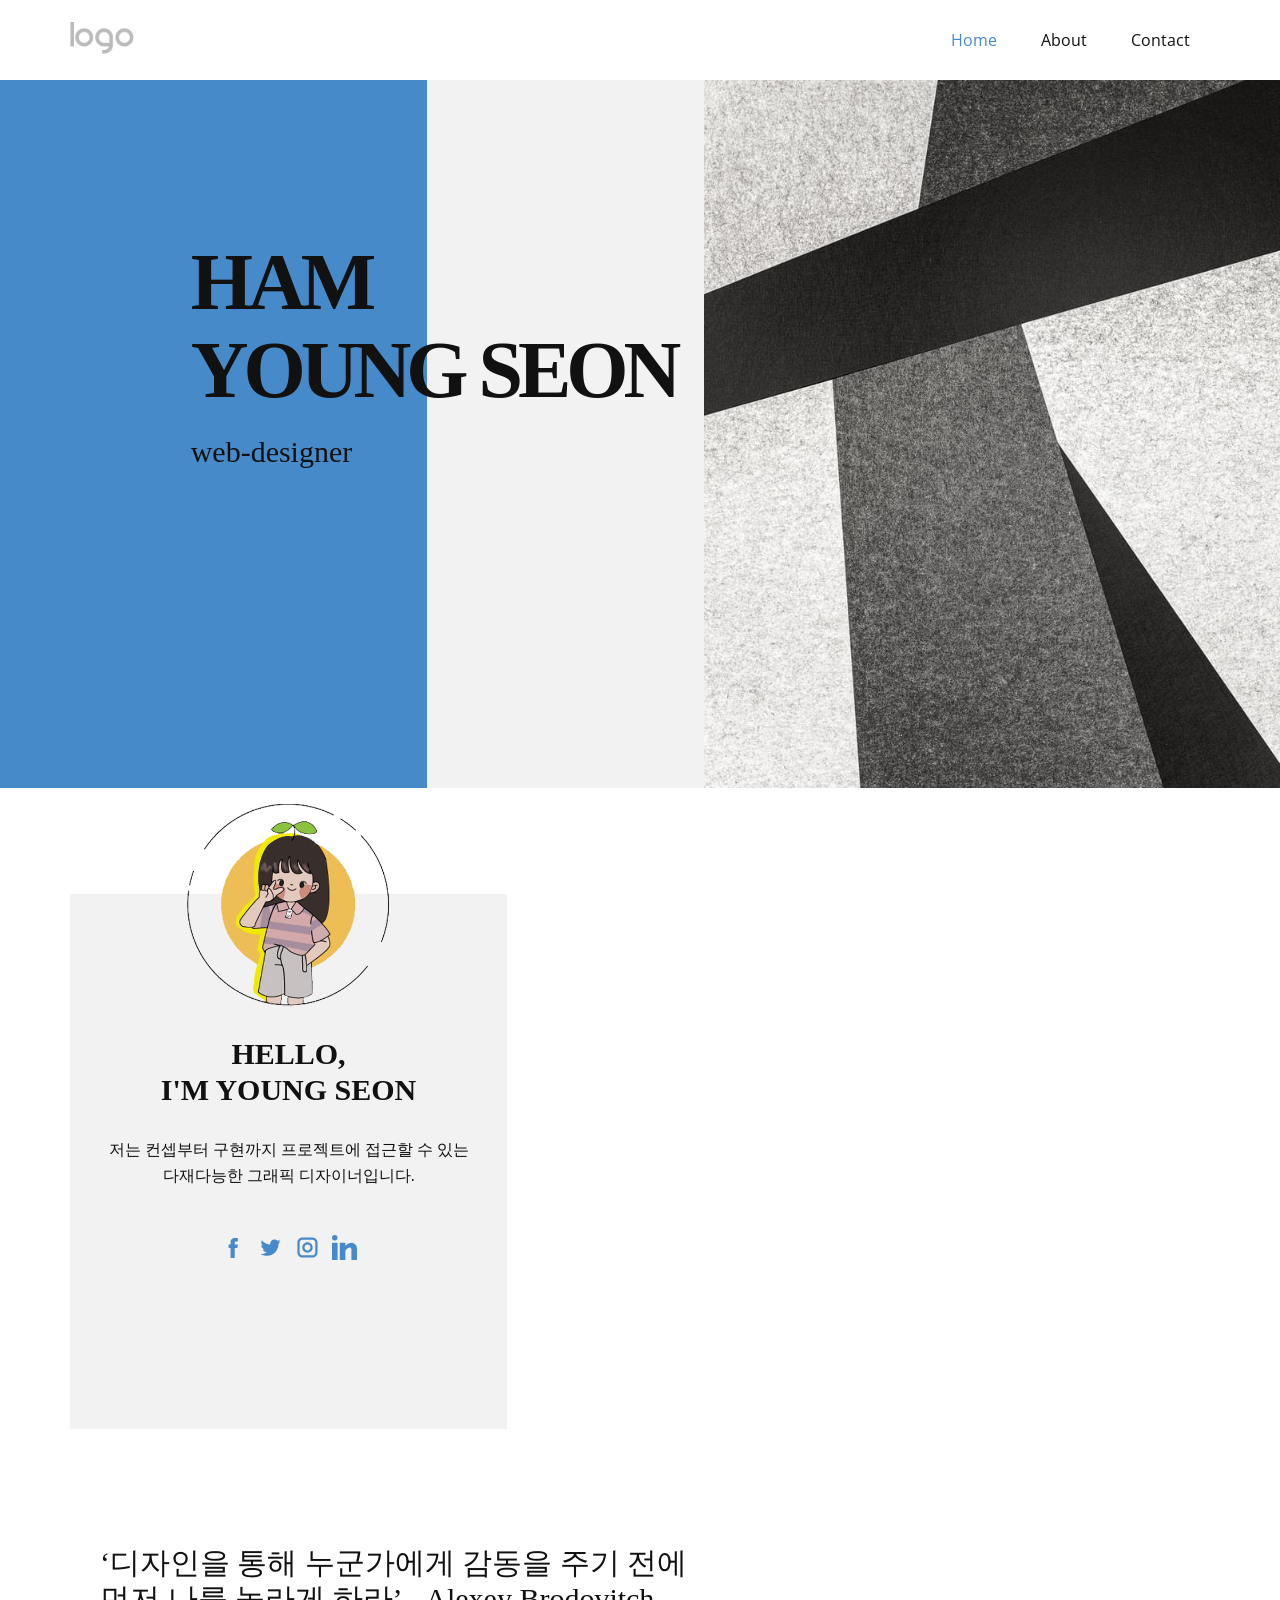
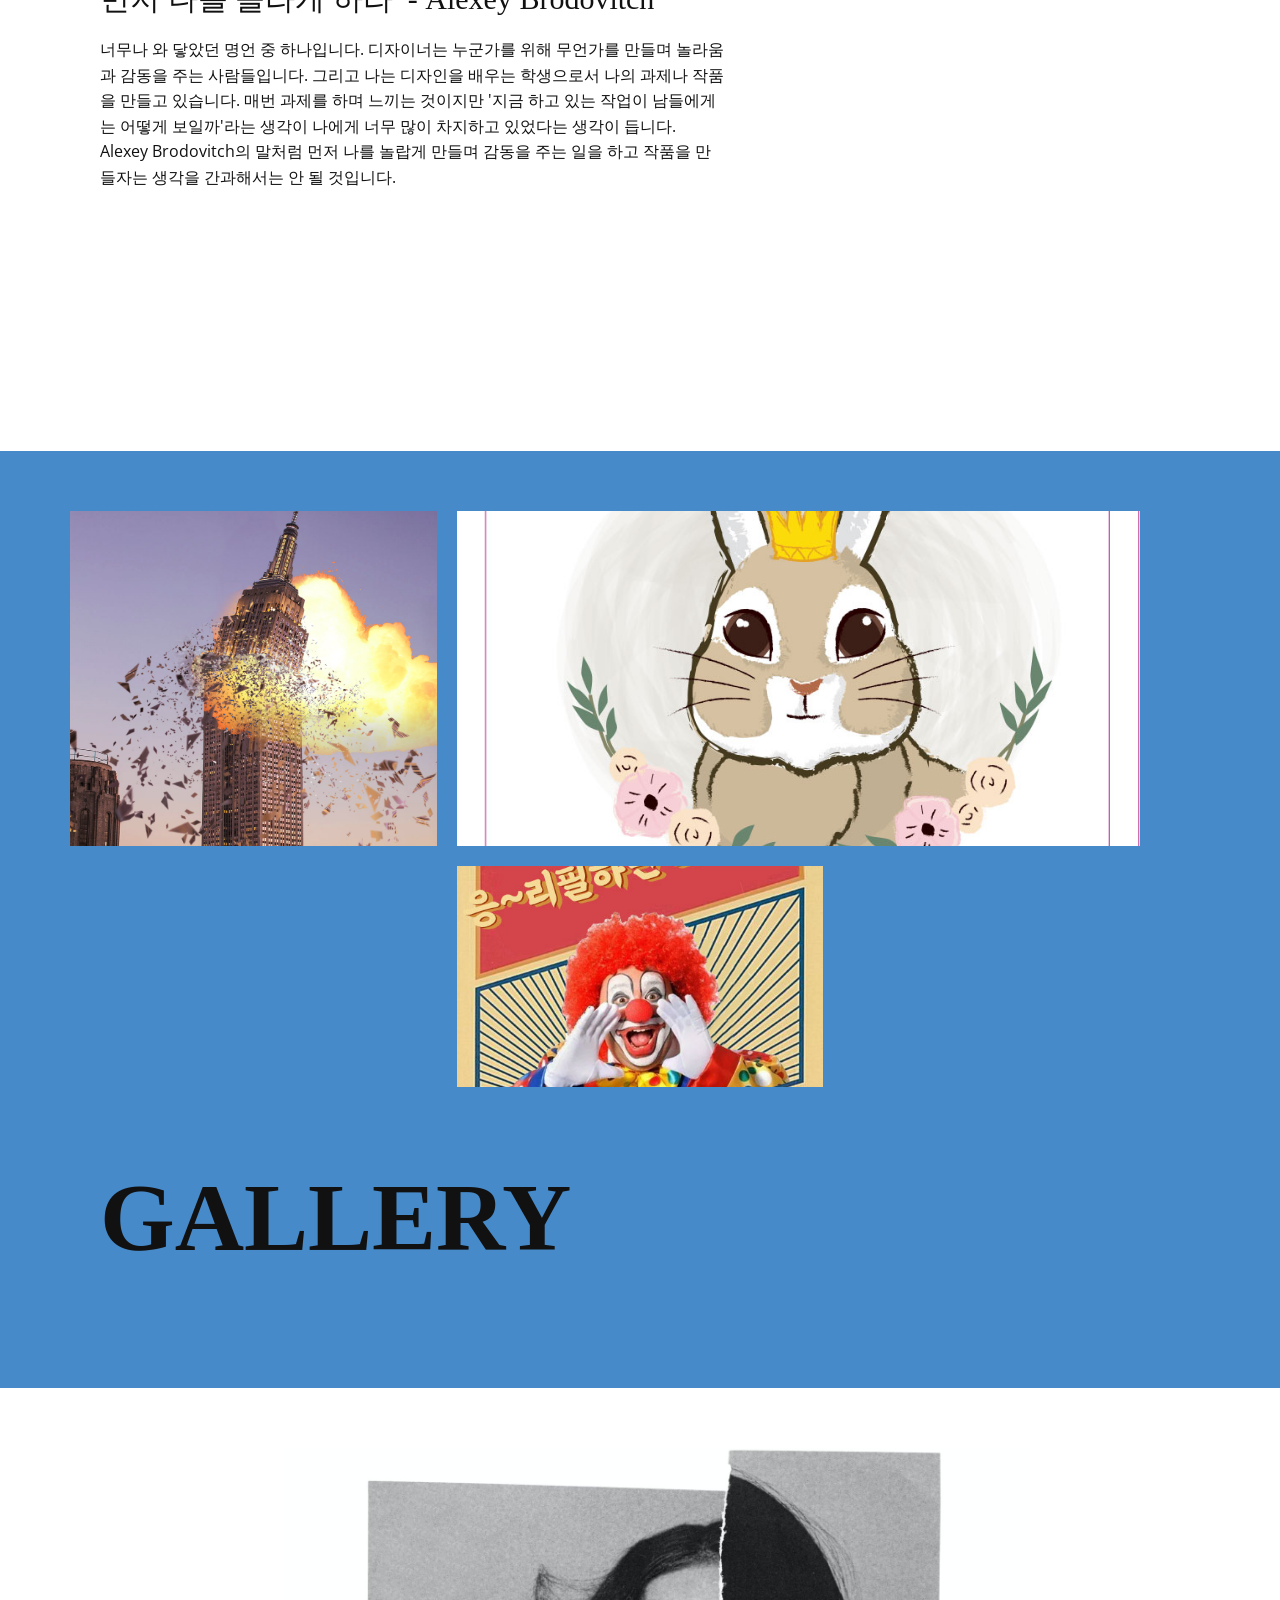
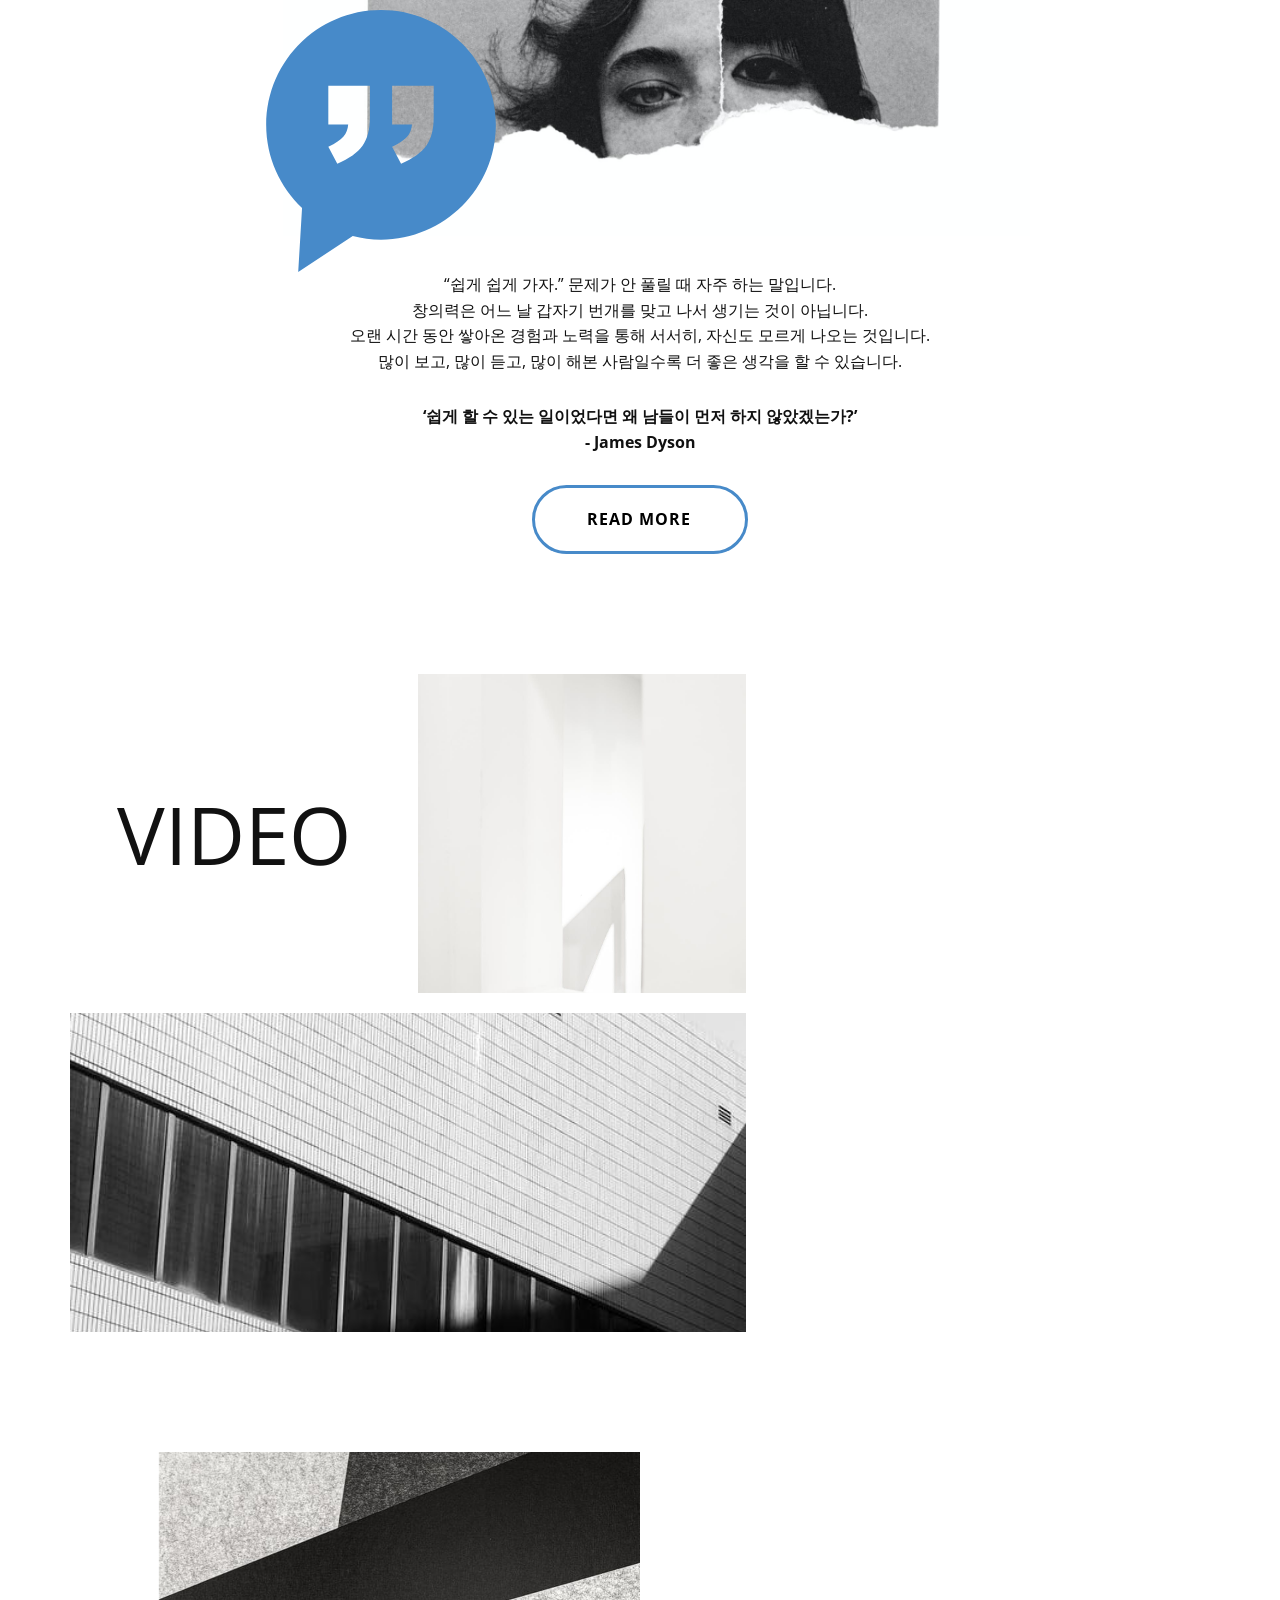
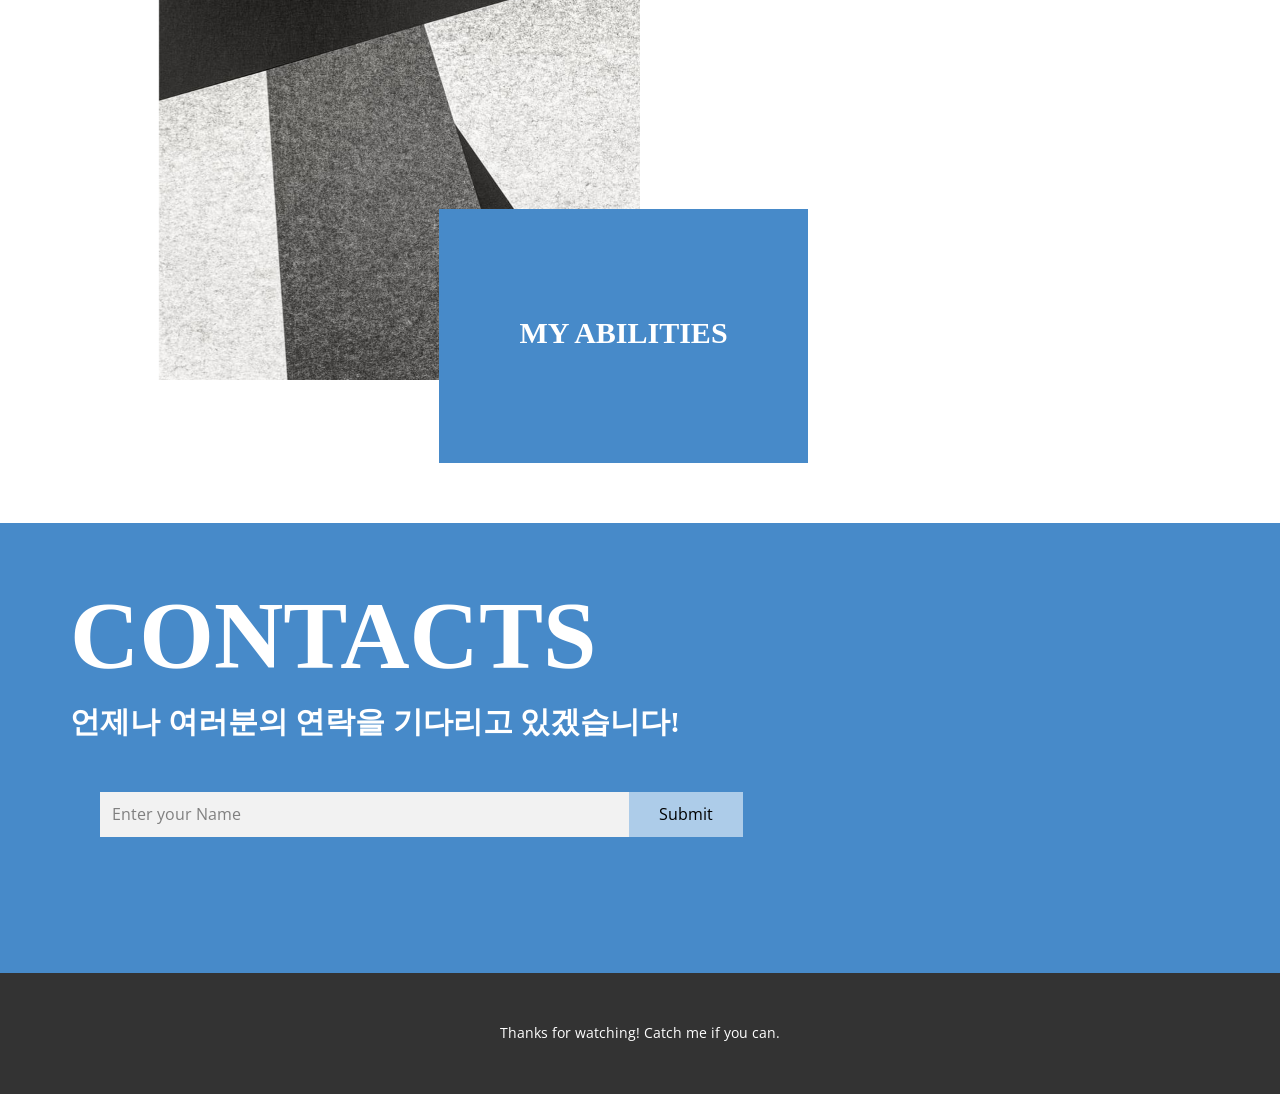
<file: index.html>
<!DOCTYPE html>
<html style="font-size: 16px;">

<head>
  <meta name="viewport" content="width=device-width, initial-scale=1.0">
  <meta charset="utf-8">
  <meta name="keywords" content="Mike larson, Gallery, contacts">
  <meta name="description" content="">
  <meta name="page_type" content="np-template-header-footer-from-plugin">
  <title>Home</title>
  <link rel="stylesheet" href="css/nicepage.css" media="screen">
  <link rel="stylesheet" href="css/Home.css" media="screen">
  <script class="u-script" type="text/javascript" src="js/jquery.js" defer=""></script>
  <script class="u-script" type="text/javascript" src="js/nicepage.js" defer=""></script>
  <meta name="generator" content="Nicepage 4.10.5, nicepage.com">
  <link id="u-theme-google-font" rel="stylesheet"
    href="https://fonts.googleapis.com/css?family=Roboto:100,100i,300,300i,400,400i,500,500i,700,700i,900,900i|Open+Sans:300,300i,400,400i,500,500i,600,600i,700,700i,800,800i">
  <link id="u-page-google-font" rel="stylesheet"
    href="https://fonts.googleapis.com/css?family=PT+Sans:400,400i,700,700i">

  <script type="application/ld+json">
    {
      "@context": "http://schema.org",
      "@type": "Organization",
      "name": "",
      "logo": "images/default-logo.png"
    }
  </script>
  <meta name="theme-color" content="#478ac9">
  <meta property="og:title" content="Home">
  <meta property="og:type" content="website">
</head>

<body data-home-page="Home.html" data-home-page-title="Home" class="u-body u-xl-mode">
  <header class="u-clearfix u-header u-header" id="sec-4083">
    <div class="u-clearfix u-sheet u-valign-middle u-sheet-1">
      <a href="#" class="u-image u-logo u-image-1">
        <img src="images/default-logo.png" class="u-logo-image u-logo-image-1">
      </a>
      <nav class="u-menu u-menu-dropdown u-offcanvas u-menu-1">
        <div class="menu-collapse" style="font-size: 1rem; letter-spacing: 0px;">
          <a class="u-button-style u-custom-left-right-menu-spacing u-custom-padding-bottom u-custom-top-bottom-menu-spacing u-nav-link u-text-active-palette-1-base u-text-hover-palette-2-base"
            href="#">
            <svg class="u-svg-link" viewBox="0 0 24 24">
              <use xmlns:xlink="http://www.w3.org/1999/xlink" xlink:href="#menu-hamburger"></use>
            </svg>
            <svg class="u-svg-content" version="1.1" id="menu-hamburger" viewBox="0 0 16 16" x="0px" y="0px"
              xmlns:xlink="http://www.w3.org/1999/xlink" xmlns="http://www.w3.org/2000/svg">
              <g>
                <rect y="1" width="16" height="2"></rect>
                <rect y="7" width="16" height="2"></rect>
                <rect y="13" width="16" height="2"></rect>
              </g>
            </svg>
          </a>
        </div>
        <div class="u-nav-container">
          <ul class="u-nav u-unstyled u-nav-1">
            <li class="u-nav-item"><a
                class="u-button-style u-nav-link u-text-active-palette-1-base u-text-hover-palette-2-base"
                href="Home.html" style="padding: 10px 20px;">Home</a>
            </li>
            <li class="u-nav-item"><a
                class="u-button-style u-nav-link u-text-active-palette-1-base u-text-hover-palette-2-base"
                href="About.html" style="padding: 10px 20px;">About</a>
            </li>
            <li class="u-nav-item"><a
                class="u-button-style u-nav-link u-text-active-palette-1-base u-text-hover-palette-2-base"
                href="Contact.html" style="padding: 10px 20px;">Contact</a>
            </li>
          </ul>
        </div>
        <div class="u-nav-container-collapse">
          <div class="u-black u-container-style u-inner-container-layout u-opacity u-opacity-95 u-sidenav">
            <div class="u-inner-container-layout u-sidenav-overflow">
              <div class="u-menu-close"></div>
              <ul class="u-align-center u-nav u-popupmenu-items u-unstyled u-nav-2">
                <li class="u-nav-item"><a class="u-button-style u-nav-link" href="Home.html">Home</a>
                </li>
                <li class="u-nav-item"><a class="u-button-style u-nav-link" href="#">About</a>
                </li>
                <li class="u-nav-item"><a class="u-button-style u-nav-link" href="#">Contact</a>
                </li>
              </ul>
            </div>
          </div>
          <div class="u-black u-menu-overlay u-opacity u-opacity-70"></div>
        </div>
      </nav>
    </div>
  </header>
  <section class="u-clearfix u-valign-middle u-section-1" id="carousel_1988">
    <div class="u-clearfix u-expanded-width u-layout-wrap u-layout-wrap-1">
      <div class="u-layout">
        <div class="u-layout-row">
          <div class="u-container-style u-layout-cell u-palette-1-base u-size-20 u-layout-cell-1">
            <div class="u-container-layout u-valign-top u-container-layout-1"></div>
          </div>
          <div class="u-container-style u-grey-5 u-layout-cell u-size-13 u-layout-cell-2">
            <div class="u-container-layout u-valign-bottom-xs u-container-layout-2">
              <div class="u-container-style u-group u-group-1">
                <div class="u-container-layout u-container-layout-3">
                  <h2 class="u-custom-font u-font-georgia u-text u-text-1">HAM<br>YOUNG SEON</h2>
                  <h5 class="u-custom-font u-font-georgia u-text u-text-2"> web-designer</h5>
                  <!-- <p class="u-text u-text-3"></p> -->
                </div>
              </div>
            </div>
          </div>
          <div class="u-container-style u-image u-layout-cell u-size-27 u-image-1" data-image-width="721"
            data-image-height="1080" data-animation-name="customAnimationIn" data-animation-duration="2000">
            <div class="u-container-layout u-container-layout-4"></div>
          </div>
        </div>
      </div>
    </div>
  </section>
  <section class="u-align-center-sm u-align-center-xs u-clearfix u-section-2" id="carousel_9cac">
    <div class="u-clearfix u-sheet u-valign-middle-xl u-sheet-1">
      <div class="u-clearfix u-expanded-width u-layout-wrap u-layout-wrap-1">
        <div class="u-gutter-0 u-layout">
          <div class="u-layout-row">
            <div class="u-align-center u-container-style u-grey-5 u-layout-cell u-size-23 u-layout-cell-1">
              <div class="u-container-layout u-container-layout-1">
                <div class="u-image u-image-circle u-image-1" alt="" data-image-width="720" data-image-height="1080">
                </div>
                <h3 class="u-custom-font u-font-georgia u-text u-text-default u-text-1"> Hello,<br>I'm young seon</h3>
                <p class="u-custom-font u-font-pt-sans u-text u-text-2">저는 컨셉부터 구현까지 프로젝트에 접근할 수 있는
                  다재다능한 그래픽 디자이너입니다.</p>
                <div class="u-social-icons u-spacing-12 u-social-icons-1">
                  <a class="u-social-url" title="facebook" target="_blank" href="#"><span
                      class="u-icon u-social-facebook u-social-icon u-text-palette-1-base"><svg class="u-svg-link"
                        preserveAspectRatio="xMidYMin slice" viewBox="0 0 112 112" style="">
                        <use xmlns:xlink="http://www.w3.org/1999/xlink" xlink:href="#svg-2e4f"></use>
                      </svg><svg class="u-svg-content" viewBox="0 0 112 112" x="0" y="0" id="svg-2e4f">
                        <path fill="currentColor" d="M75.5,28.8H65.4c-1.5,0-4,0.9-4,4.3v9.4h13.9l-1.5,15.8H61.4v45.1H42.8V58.3h-8.8V42.4h8.8V32.2
c0-7.4,3.4-18.8,18.8-18.8h13.8v15.4H75.5z"></path>
                      </svg></span>
                  </a>
                  <a class="u-social-url" title="twitter" target="_blank" href="#"><span
                      class="u-icon u-social-icon u-social-twitter u-text-palette-1-base"><svg class="u-svg-link"
                        preserveAspectRatio="xMidYMin slice" viewBox="0 0 112 112" style="">
                        <use xmlns:xlink="http://www.w3.org/1999/xlink" xlink:href="#svg-c508"></use>
                      </svg><svg class="u-svg-content" viewBox="0 0 112 112" x="0" y="0" id="svg-c508">
                        <path fill="currentColor" d="M92.2,38.2c0,0.8,0,1.6,0,2.3c0,24.3-18.6,52.4-52.6,52.4c-10.6,0.1-20.2-2.9-28.5-8.2
	c1.4,0.2,2.9,0.2,4.4,0.2c8.7,0,16.7-2.9,23-7.9c-8.1-0.2-14.9-5.5-17.3-12.8c1.1,0.2,2.4,0.2,3.4,0.2c1.6,0,3.3-0.2,4.8-0.7
	c-8.4-1.6-14.9-9.2-14.9-18c0-0.2,0-0.2,0-0.2c2.5,1.4,5.4,2.2,8.4,2.3c-5-3.3-8.3-8.9-8.3-15.4c0-3.4,1-6.5,2.5-9.2
	c9.1,11.1,22.7,18.5,38,19.2c-0.2-1.4-0.4-2.8-0.4-4.3c0.1-10,8.3-18.2,18.5-18.2c5.4,0,10.1,2.2,13.5,5.7c4.3-0.8,8.1-2.3,11.7-4.5
	c-1.4,4.3-4.3,7.9-8.1,10.1c3.7-0.4,7.3-1.4,10.6-2.9C98.9,32.3,95.7,35.5,92.2,38.2z"></path>
                      </svg></span>
                  </a>
                  <a class="u-social-url" title="instagram" target="_blank" href="#"><span
                      class="u-icon u-social-icon u-social-instagram u-text-palette-1-base"><svg class="u-svg-link"
                        preserveAspectRatio="xMidYMin slice" viewBox="0 0 112 112" style="">
                        <use xmlns:xlink="http://www.w3.org/1999/xlink" xlink:href="#svg-9d85"></use>
                      </svg><svg class="u-svg-content" viewBox="0 0 112 112" x="0" y="0" id="svg-9d85">
                        <path fill="currentColor" d="M55.9,32.9c-12.8,0-23.2,10.4-23.2,23.2s10.4,23.2,23.2,23.2s23.2-10.4,23.2-23.2S68.7,32.9,55.9,32.9z
	 M55.9,69.4c-7.4,0-13.3-6-13.3-13.3c-0.1-7.4,6-13.3,13.3-13.3s13.3,6,13.3,13.3C69.3,63.5,63.3,69.4,55.9,69.4z"></path>
                        <path fill="#FFFFFF"
                          d="M79.7,26.8c-3,0-5.4,2.5-5.4,5.4s2.5,5.4,5.4,5.4c3,0,5.4-2.5,5.4-5.4S82.7,26.8,79.7,26.8z">
                        </path>
                        <path fill="currentColor" d="M78.2,11H33.5C21,11,10.8,21.3,10.8,33.7v44.7c0,12.6,10.2,22.8,22.7,22.8h44.7c12.6,0,22.7-10.2,22.7-22.7
	V33.7C100.8,21.1,90.6,11,78.2,11z M91,78.4c0,7.1-5.8,12.8-12.8,12.8H33.5c-7.1,0-12.8-5.8-12.8-12.8V33.7
	c0-7.1,5.8-12.8,12.8-12.8h44.7c7.1,0,12.8,5.8,12.8,12.8V78.4z"></path>
                      </svg></span>
                  </a>
                  <a class="u-social-url" target="_blank" data-type="Custom" title="Custom" href=""><span
                      class="u-icon u-social-custom u-social-icon u-text-palette-1-base u-icon-4"><svg
                        class="u-svg-link" preserveAspectRatio="xMidYMin slice" viewBox="0 0 512 512" style="">
                        <use xmlns:xlink="http://www.w3.org/1999/xlink" xlink:href="#svg-ff0d"></use>
                      </svg><svg class="u-svg-content" viewBox="0 0 512 512" x="0px" y="0px" id="svg-ff0d"
                        style="enable-background:new 0 0 512 512;">
                        <g>
                          <g>
                            <rect y="160" width="114.496" height="352"></rect>
                          </g>
                        </g>
                        <g>
                          <g>
                            <path
                              d="M426.368,164.128c-1.216-0.384-2.368-0.8-3.648-1.152c-1.536-0.352-3.072-0.64-4.64-0.896    c-6.08-1.216-12.736-2.08-20.544-2.08c-66.752,0-109.088,48.544-123.04,67.296V160H160v352h114.496V320    c0,0,86.528-120.512,123.04-32c0,79.008,0,224,0,224H512V274.464C512,221.28,475.552,176.96,426.368,164.128z">
                            </path>
                          </g>
                        </g>
                        <g>
                          <g>
                            <circle cx="56" cy="56" r="56"></circle>
                          </g>
                        </g>
                      </svg></span>
                  </a>
                </div>
              </div>
            </div>
            <div class="u-align-justify u-container-style u-layout-cell u-size-37 u-layout-cell-2"
              data-animation-name="customAnimationIn" data-animation-duration="2000">
              <div class="u-container-layout u-container-layout-2">
                <h4 class="u-custom-font u-font-georgia u-text u-text-default u-text-3">About Me</h4>
                <p class="u-text u-text-default u-text-grey-40 u-text-4"> 
                  <span>PROFILE</span><br>
                  <span>AGES</span>&ensp;  29(1994.10.12)<br>
                  <span>ADDRESS</span>&ensp;  부산광역시 남구<br>
                  <span>EMAIL</span>&ensp;  xx0215@nate.com<br>
                  <span>MBTI</span>&ensp;  ESFJ</p>
                  <p class="u-text u-text-default u-text-grey-40 u-text-5"><span>LICENSE</span><br>
                    컴퓨터그래픽스기능사,  ITQ<br>
                    웹디자인, 보육교사2급,<br>
                    사회복지사2급, 운전면허증
                    </p>
                <a href="#"
                  class="u-active-black u-border-3 u-border-palette-1-base u-btn u-btn-round u-button-style u-hover-black u-none u-radius-50 u-text-active-white u-text-black u-text-hover-white u-btn-1">Contact
                  Me</a>
              </div>
            </div>
          </div>
        </div>
      </div>
    </div>
  </section>
  <section class="u-align-center u-clearfix u-white u-section-3" id="carousel_20a6">
    <div class="u-clearfix u-sheet u-sheet-1">
      <div class="u-clearfix u-expanded-width u-layout-wrap u-layout-wrap-1">
        <div class="u-layout">
          <div class="u-layout-row">
            <div class="u-container-style u-layout-cell u-size-36 u-layout-cell-1">
              <div class="u-container-layout u-container-layout-1">
                <h5 class="u-custom-font u-font-georgia u-text u-text-default u-text-1">‘디자인을 통해 누군가에게 감동을 주기 전에<br>
                  먼저 나를 놀라게 하라’ - Alexey Brodovitch&nbsp;</h5>
                <p class="u-text u-text-default u-text-grey-40 u-text-2">너무나 와 닿았던 명언 중 하나입니다. 디자이너는 누군가를 위해 무언가를 만들며 놀라움과 감동을 주는 사람들입니다. 그리고 나는 디자인을 배우는 학생으로서 나의 과제나 작품을 만들고 있습니다. 매번 과제를 하며 느끼는 것이지만 '지금 하고 있는 작업이 남들에게는 어떻게 보일까'라는 생각이 나에게 너무 많이 차지하고 있었다는 생각이 듭니다. Alexey Brodovitch의 말처럼 먼저 나를 놀랍게 만들며 감동을 주는 일을 하고 작품을 만들자는 생각을 간과해서는 안 될 것입니다. </p>
              </div>
            </div>
            <div class="u-container-style u-layout-cell u-size-24 u-layout-cell-2"
              data-animation-name="customAnimationIn" data-animation-duration="2000">
              <div class="u-container-layout u-valign-top u-container-layout-2">
                <!-- <p class="u-text u-text-grey-40 u-text-3"></p> -->
                <img src="images/___._.png" alt="" class="u-image u-image-contain u-image-default u-image-1"
                  data-image-width="320" data-image-height="155">
              </div>
            </div>
          </div>
        </div>
      </div>
    </div>
  </section>
  <section class="u-clearfix u-palette-1-base u-section-4" id="carousel_6fa2">
    <div class="u-clearfix u-sheet u-valign-middle u-sheet-1">
      <div class="u-clearfix u-expanded-width u-gutter-20 u-layout-wrap u-layout-wrap-1">
        <div class="u-layout">
          <div class="u-layout-col">
            <div class="u-size-20">
              <div class="u-layout-row">
                <div class="u-container-style u-image u-layout-cell u-size-20 u-image-1" data-image-width="1620"
                  data-image-height="1080">
                  <div class="u-container-layout u-container-layout-1"></div>
                </div>
                <div class="u-container-style u-layout-cell u-size-40 u-layout-cell-2">
                  <div class="u-container-layout u-container-layout-2">
                    <img class="u-expanded-height u-image u-image-default u-image-2"
                      src="images/rabbit.jpg" alt="" data-image-width="1083" data-image-height="1500">
                  </div>
                </div>
              </div>
            </div>
            <div class="u-size-40">
              <div class="u-layout-row">
                <div class="u-size-40 u-size-60-md">
                  <div class="u-layout-col">
                    <div class="u-size-30">
                      <div class="u-layout-row">
                        <div class="u-container-style u-hidden-sm u-hidden-xs u-layout-cell u-size-30 u-layout-cell-3">
                          <div class="u-container-layout u-container-layout-3"></div>
                        </div>
                        <div class="u-container-style u-image u-layout-cell u-size-30 u-image-3" data-image-width="1002"
                          data-image-height="1500">
                          <div class="u-container-layout u-container-layout-4"></div>
                        </div>
                      </div>
                    </div>
                    <div class="u-size-30">
                      <div class="u-layout-row">
                        <div class="u-container-style u-layout-cell u-size-60 u-layout-cell-5">
                          <div class="u-container-layout u-valign-middle u-container-layout-5">
                            <h2 class="u-custom-font u-font-georgia u-text u-text-body-color u-text-default u-text-1">
                              Gallery</h2>
                          </div>
                        </div>
                      </div>
                    </div>
                  </div>
                </div>
                <div class="u-size-20 u-size-60-md">
                  <div class="u-layout-col">
                    <div class="u-container-style u-image u-layout-cell u-size-60 u-image-4" data-image-width="1000"
                      data-image-height="1500" data-animation-name="customAnimationIn" data-animation-duration="2000">
                      <div class="u-container-layout u-container-layout-6"></div>
                    </div>
                  </div>
                </div>
              </div>
            </div>
          </div>
        </div>
      </div>
    </div>
  </section>
  <section class="u-align-center u-clearfix u-section-5" id="carousel_0046">
    <div class="u-clearfix u-sheet u-sheet-1">
      <img class="u-expanded-width-sm u-expanded-width-xs u-image u-image-1" src="images/pexels-photo-8714672.jpeg"
        data-image-width="1620" data-image-height="1080"><span
        class="u-icon u-icon-circle u-text-palette-1-base u-icon-1"><svg class="u-svg-link"
          preserveAspectRatio="xMidYMin slice" viewBox="0 0 27.555 27.555" style="">
          <use xmlns:xlink="http://www.w3.org/1999/xlink" xlink:href="#svg-c53b"></use>
        </svg><svg class="u-svg-content" viewBox="0 0 27.555 27.555" x="0px" y="0px" id="svg-c53b"
          style="enable-background:new 0 0 27.555 27.555;">
          <g>
            <path
              d="M13.777,0C7.108,0,1.701,5.407,1.701,12.076c0,3.45,1.454,6.553,3.773,8.752L5.07,27.555l5.736-3.787   c0.952,0.241,1.944,0.383,2.971,0.383c6.67,0,12.076-5.406,12.076-12.076C25.854,5.407,20.447,0,13.777,0z M12.61,11.342   c0,1.24-0.258,2.219-0.774,2.936s-1.4,1.352-2.654,1.9l-0.945-1.789c0.771-0.361,1.304-0.722,1.598-1.08   c0.295-0.36,0.459-0.784,0.493-1.273H8.237V7.974h4.373V11.342z M19.317,11.342c0,1.24-0.258,2.219-0.774,2.936   c-0.516,0.719-1.4,1.352-2.654,1.9l-0.944-1.789c0.771-0.361,1.304-0.722,1.599-1.08c0.295-0.36,0.459-0.784,0.493-1.273h-2.091   V7.974h4.373L19.317,11.342L19.317,11.342z">
            </path>
          </g>
        </svg></span>
      <p class="u-text u-text-1">“쉽게 쉽게 가자.” 문제가 안 풀릴 때 자주 하는 말입니다.<br>
        창의력은 어느 날 갑자기 번개를 맞고 나서 생기는 것이 아닙니다.<br>
        오랜 시간 동안 쌓아온 경험과 노력을 통해 서서히, 자신도 모르게 나오는 것입니다.<br>
        많이 보고, 많이 듣고, 많이 해본 사람일수록 더 좋은 생각을 할 수 있습니다.
      </p>
      <p class="u-text u-text-2"><span style="font-weight: 700;">‘쉽게 할 수 있는 일이었다면 왜 남들이 먼저 하지 않았겠는가?’<br>
        - James Dyson</span></p>
      <a href="#"
        class="u-active-black u-border-3 u-border-palette-1-base u-btn u-btn-round u-button-style u-hover-black u-none u-radius-50 u-text-active-white u-text-black u-text-hover-white u-btn-1">read
        more</a>
    </div>
  </section>
  <section class="u-clearfix u-section-6" id="carousel_89df">
    <div
      class="u-clearfix u-sheet u-valign-middle-lg u-valign-middle-md u-valign-middle-sm u-valign-middle-xl u-sheet-1">
      <div class="u-clearfix u-expanded-width u-gutter-20 u-layout-wrap u-layout-wrap-1">
        <div class="u-layout">
          <div class="u-layout-row">
            <div class="u-size-36 u-size-60-md">
              <div class="u-layout-col">
                <div class="u-size-20">
                  <div class="u-layout-row">
                    <div class="u-container-style u-layout-cell u-size-30 u-layout-cell-1">
                      <div class="u-container-layout u-valign-middle u-container-layout-1">
                        <p class="u-text u-text-default u-text-1">VIDEO</p>
                      </div>
                    </div>
                    <div class="u-container-style u-image u-layout-cell u-size-30 u-image-1" data-image-width="1001"
                      data-image-height="1500">
                      <div class="u-container-layout u-container-layout-2"></div>
                    </div>
                  </div>
                </div>
                <div class="u-size-40">
                  <div class="u-layout-row">
                    <div class="u-container-style u-image u-layout-cell u-size-60 u-image-2" data-image-width="562"
                      data-image-height="750">
                      <div class="u-container-layout u-container-layout-3"></div>
                    </div>
                  </div>
                </div>
              </div>
            </div>
            <div class="u-size-24 u-size-60-md">
              <div class="u-layout-col">
                <div class="u-container-style u-image u-layout-cell u-size-60 u-image-3" data-image-width="1000"
                  data-image-height="1500" data-animation-name="customAnimationIn" data-animation-duration="2000">
                  <div class="u-container-layout u-container-layout-4"></div>
                </div>
              </div>
            </div>
          </div>
        </div>
      </div>
    </div>
  </section>
  <section class="u-clearfix u-section-7" id="carousel_7925">
    <div class="u-clearfix u-sheet u-sheet-1">
      <div class="u-clearfix u-expanded-width u-layout-wrap u-layout-wrap-1">
        <div class="u-layout">
          <div class="u-layout-row">
            <div class="u-container-style u-layout-cell u-size-30 u-layout-cell-1">
              <div class="u-container-layout u-valign-bottom-sm u-valign-bottom-xl u-container-layout-1">
                <img class="u-image u-image-1" src="images/pexels-photo-4930236.jpeg" data-image-width="721"
                  data-image-height="1080">
                <div class="u-container-style u-group u-palette-1-base u-group-1" data-animation-name="slideIn"
                  data-animation-duration="2000" data-animation-direction="Right">
                  <div class="u-container-layout u-valign-middle-sm u-valign-middle-xs u-container-layout-2">
                    <p class="u-custom-font u-font-georgia u-text u-text-default u-text-1">MY ABILITIES</p>
                  </div>
                </div>
              </div>
            </div>
            <div class="u-align-left u-container-style u-layout-cell u-size-30 u-layout-cell-2"
              data-animation-name="customAnimationIn" data-animation-duration="2000">
              <div class="u-container-layout u-valign-middle u-container-layout-3">
                <div class="u-expanded-width u-list u-list-1">
                  <div class="u-repeater u-repeater-1">
                    <div class="u-align-center u-container-style u-custom-item u-list-item u-repeater-item">
                      <div class="u-container-layout u-similar-container u-valign-top u-container-layout-4">
                        <h3 class="u-custom-font u-font-georgia u-text u-text-palette-1-base u-text-2"
                          data-animation-name="counter" data-animation-event="scroll" data-animation-duration="3000">90%
                        </h3>
                        <p class="u-text u-text-grey-40 u-text-3">adobe Photoshop</p>
                      </div>
                    </div>
                    <div class="u-align-center u-container-style u-custom-item u-list-item u-repeater-item">
                      <div class="u-container-layout u-similar-container u-valign-top u-container-layout-5">
                        <h3 class="u-custom-font u-font-georgia u-text u-text-palette-1-base u-text-4"
                          data-animation-name="counter" data-animation-event="scroll" data-animation-duration="3000">70%
                        </h3>
                        <p class="u-text u-text-grey-40 u-text-5">adobe Illustrator </p>
                      </div>
                    </div>
                    <div class="u-align-center u-container-style u-custom-item u-list-item u-repeater-item">
                      <div class="u-container-layout u-similar-container u-valign-top u-container-layout-6">
                        <h3 class="u-custom-font u-font-georgia u-text u-text-palette-1-base u-text-6"
                          data-animation-name="counter" data-animation-event="scroll" data-animation-duration="3000">50%
                        </h3>
                        <p class="u-text u-text-grey-40 u-text-7">adobe Premiere</p>
                      </div>
                    </div>
                    <div
                      class="u-align-center u-container-style u-custom-item u-grey-5 u-list-item u-repeater-item u-list-item-4">
                      <div class="u-container-layout u-similar-container u-valign-top u-container-layout-7">
                        <h3 class="u-custom-font u-font-georgia u-text u-text-palette-1-base u-text-8"
                          data-animation-name="counter" data-animation-event="scroll" data-animation-duration="3000">50%
                        </h3>
                        <p class="u-text u-text-grey-40 u-text-9">HTML, CSS</p>
                      </div>
                    </div>
                  </div>
                </div>
              </div>
            </div>
          </div>
        </div>
      </div>
    </div>
  </section>
  <section class="u-align-left u-clearfix u-palette-1-base u-section-8" id="carousel_0726">
    <div class="u-clearfix u-sheet u-sheet-1">
      <h2 class="u-custom-font u-font-georgia u-text u-text-default u-text-1">contacts</h2>
      <h5 class="u-custom-font u-font-georgia u-text u-text-default-lg u-text-default-md u-text-default-xl u-text-2">
        언제나 여러분의 연락을 기다리고 있겠습니다!</h5>
      <div class="u-clearfix u-expanded-width u-layout-wrap u-layout-wrap-1">
        <div class="u-layout">
          <div class="u-layout-row">
            <div class="u-container-style u-layout-cell u-size-37 u-layout-cell-1">
              <div class="u-container-layout u-valign-middle u-container-layout-1">
                <div class="u-expanded-width u-form u-form-1">
                  <form action="#" method="POST" class="u-clearfix u-form-horizontal u-form-spacing-0 u-inner-form"
                    source="email" name="form" style="padding: 0px;">
                    <div class="u-form-group u-form-name u-label-none">
                      <label for="name-aa0b" class="u-label">Name</label>
                      <input type="text" placeholder="Enter your Name" id="name-aa0b" name="name"
                        class="u-grey-5 u-input u-input-rectangle" required="">
                    </div>
                    <div class="u-align-left u-form-group u-form-submit u-label-none">
                      <a href="#" class="u-btn u-btn-submit u-button-style">Submit</a>
                      <input type="submit" value="submit" class="u-form-control-hidden">
                    </div>
                    <div class="u-form-send-message u-form-send-success"> Thank you! Your message has been sent. </div>
                    <div class="u-form-send-error u-form-send-message"> Unable to send your message. Please fix errors
                      then try again. </div>
                    <input type="hidden" value="" name="recaptchaResponse">
                  </form>
                </div>
              </div>
            </div>
            <div class="u-align-center u-container-style u-layout-cell u-size-23 u-white u-layout-cell-2"
              data-animation-name="customAnimationIn" data-animation-duration="2000">
              <div class="u-container-layout u-valign-middle u-container-layout-2">
                <div class="u-social-icons u-spacing-10 u-social-icons-1">
                  <a class="u-social-url" title="facebook" target="_blank" href="#"><span
                      class="u-icon u-social-facebook u-social-icon u-text-palette-1-base u-icon-1"><svg
                        class="u-svg-link" preserveAspectRatio="xMidYMin slice" viewBox="0 0 112 112" style="">
                        <use xmlns:xlink="http://www.w3.org/1999/xlink" xlink:href="#svg-1fa0"></use>
                      </svg><svg class="u-svg-content" viewBox="0 0 112 112" x="0" y="0" id="svg-1fa0">
                        <path fill="currentColor" d="M75.5,28.8H65.4c-1.5,0-4,0.9-4,4.3v9.4h13.9l-1.5,15.8H61.4v45.1H42.8V58.3h-8.8V42.4h8.8V32.2
c0-7.4,3.4-18.8,18.8-18.8h13.8v15.4H75.5z"></path>
                      </svg></span>
                  </a>
                  <a class="u-social-url" title="twitter" target="_blank" href="#"><span
                      class="u-icon u-social-icon u-social-twitter u-text-palette-1-base u-icon-2"><svg
                        class="u-svg-link" preserveAspectRatio="xMidYMin slice" viewBox="0 0 112 112" style="">
                        <use xmlns:xlink="http://www.w3.org/1999/xlink" xlink:href="#svg-18e0"></use>
                      </svg><svg class="u-svg-content" viewBox="0 0 112 112" x="0" y="0" id="svg-18e0">
                        <path fill="currentColor" d="M92.2,38.2c0,0.8,0,1.6,0,2.3c0,24.3-18.6,52.4-52.6,52.4c-10.6,0.1-20.2-2.9-28.5-8.2
	c1.4,0.2,2.9,0.2,4.4,0.2c8.7,0,16.7-2.9,23-7.9c-8.1-0.2-14.9-5.5-17.3-12.8c1.1,0.2,2.4,0.2,3.4,0.2c1.6,0,3.3-0.2,4.8-0.7
	c-8.4-1.6-14.9-9.2-14.9-18c0-0.2,0-0.2,0-0.2c2.5,1.4,5.4,2.2,8.4,2.3c-5-3.3-8.3-8.9-8.3-15.4c0-3.4,1-6.5,2.5-9.2
	c9.1,11.1,22.7,18.5,38,19.2c-0.2-1.4-0.4-2.8-0.4-4.3c0.1-10,8.3-18.2,18.5-18.2c5.4,0,10.1,2.2,13.5,5.7c4.3-0.8,8.1-2.3,11.7-4.5
	c-1.4,4.3-4.3,7.9-8.1,10.1c3.7-0.4,7.3-1.4,10.6-2.9C98.9,32.3,95.7,35.5,92.2,38.2z"></path>
                      </svg></span>
                  </a>
                  <a class="u-social-url" title="instagram" target="_blank" href="#"><span
                      class="u-icon u-social-icon u-social-instagram u-text-palette-1-base u-icon-3"><svg
                        class="u-svg-link" preserveAspectRatio="xMidYMin slice" viewBox="0 0 112 112" style="">
                        <use xmlns:xlink="http://www.w3.org/1999/xlink" xlink:href="#svg-24b8"></use>
                      </svg><svg class="u-svg-content" viewBox="0 0 112 112" x="0" y="0" id="svg-24b8">
                        <path fill="currentColor" d="M55.9,32.9c-12.8,0-23.2,10.4-23.2,23.2s10.4,23.2,23.2,23.2s23.2-10.4,23.2-23.2S68.7,32.9,55.9,32.9z
	 M55.9,69.4c-7.4,0-13.3-6-13.3-13.3c-0.1-7.4,6-13.3,13.3-13.3s13.3,6,13.3,13.3C69.3,63.5,63.3,69.4,55.9,69.4z"></path>
                        <path fill="#FFFFFF"
                          d="M79.7,26.8c-3,0-5.4,2.5-5.4,5.4s2.5,5.4,5.4,5.4c3,0,5.4-2.5,5.4-5.4S82.7,26.8,79.7,26.8z">
                        </path>
                        <path fill="currentColor" d="M78.2,11H33.5C21,11,10.8,21.3,10.8,33.7v44.7c0,12.6,10.2,22.8,22.7,22.8h44.7c12.6,0,22.7-10.2,22.7-22.7
	V33.7C100.8,21.1,90.6,11,78.2,11z M91,78.4c0,7.1-5.8,12.8-12.8,12.8H33.5c-7.1,0-12.8-5.8-12.8-12.8V33.7
	c0-7.1,5.8-12.8,12.8-12.8h44.7c7.1,0,12.8,5.8,12.8,12.8V78.4z"></path>
                      </svg></span>
                  </a>
                </div>
              </div>
            </div>
          </div>
        </div>
      </div>
      <!-- <p class="u-text u-text-default u-text-grey-40 u-text-3"></p>
      <p class="u-text u-text-default u-text-4"></p> -->
    </div>
  </section>


  <footer class="u-align-center u-clearfix u-footer u-grey-80 u-footer" id="sec-c019">
    <div class="u-clearfix u-sheet u-sheet-1">
      <p class="u-small-text u-text u-text-variant u-text-1">Thanks for watching! Catch me if you can.</p>
    </div>
  </footer>
  <!-- <section class="u-backlink u-clearfix u-grey-80">
    <a class="u-link" href="#" target="_blank">
      <span>Website Templates</span>
    </a>
    <p class="u-text">
      <span>created with</span>
    </p>
    <a class="u-link" href="" target="_blank">
      <span>Website Builder Software</span>
    </a>.
  </section> -->
</body>

</html>
</file>
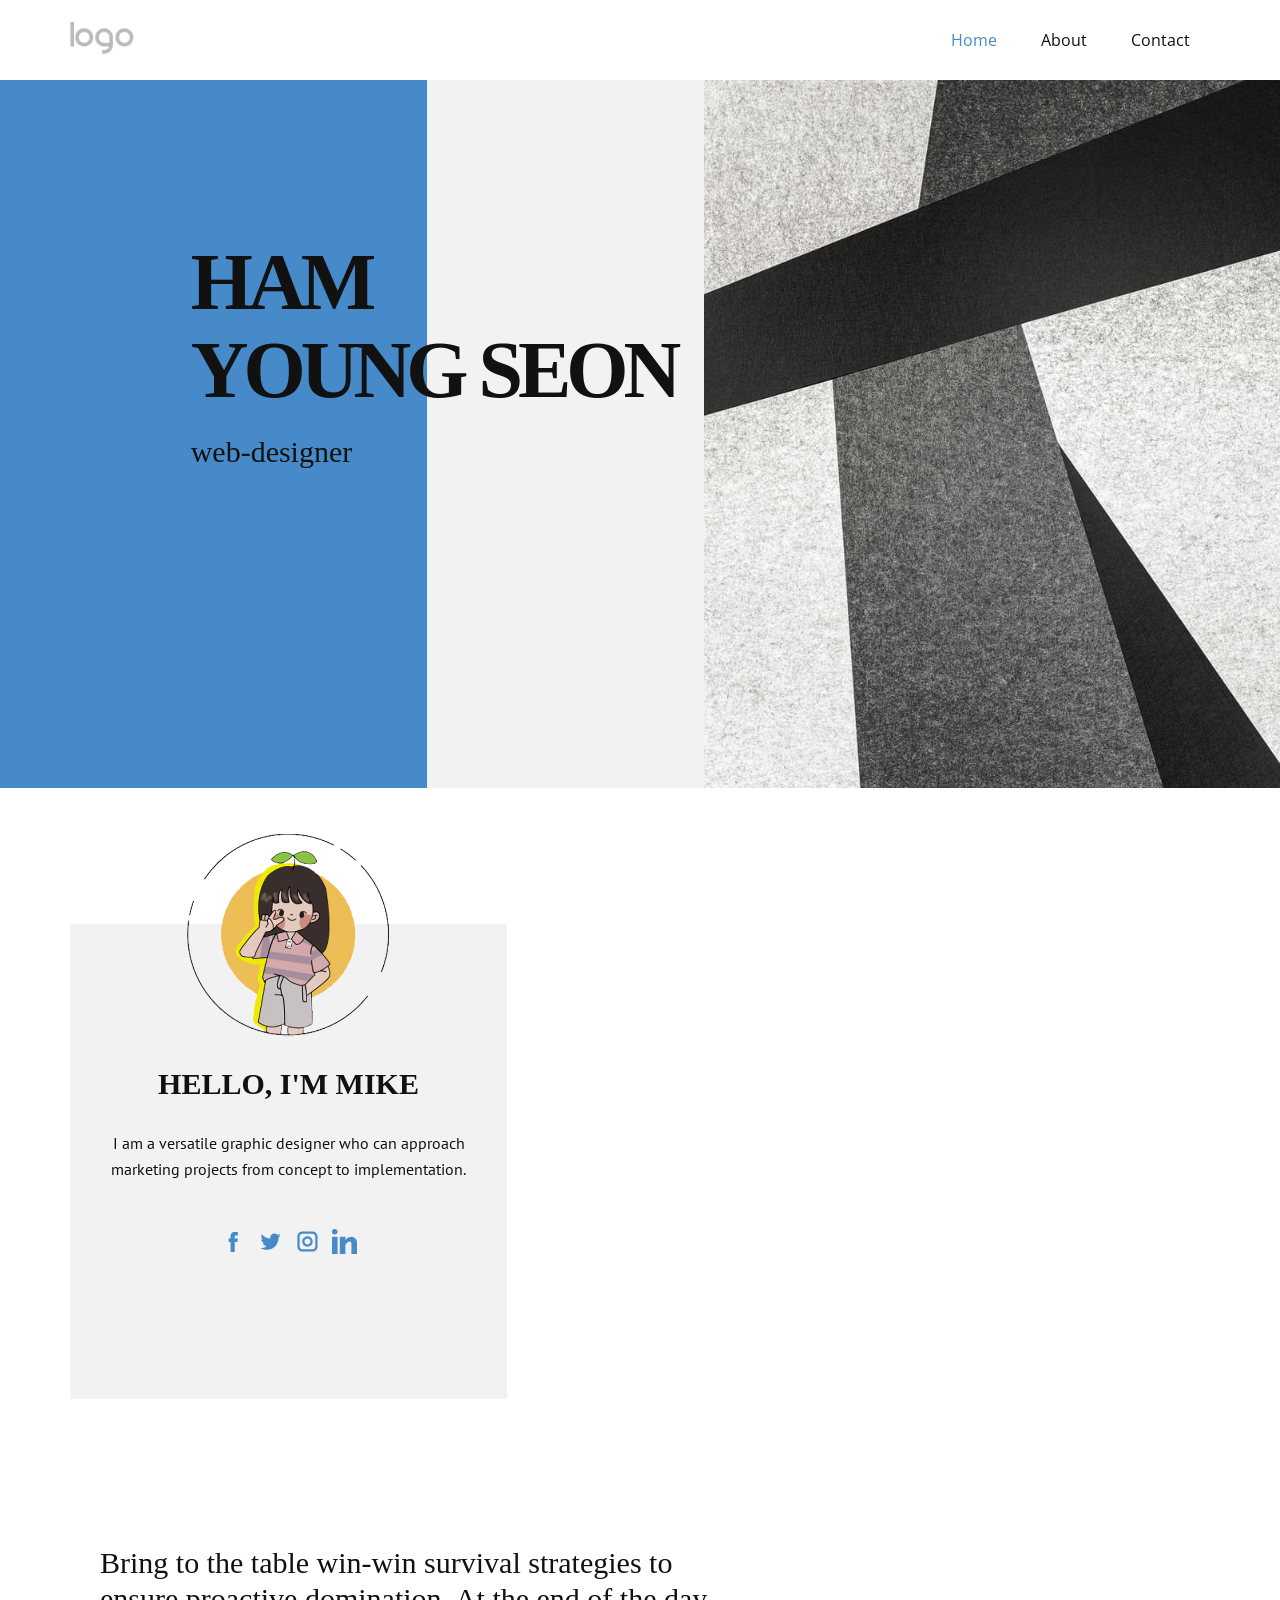
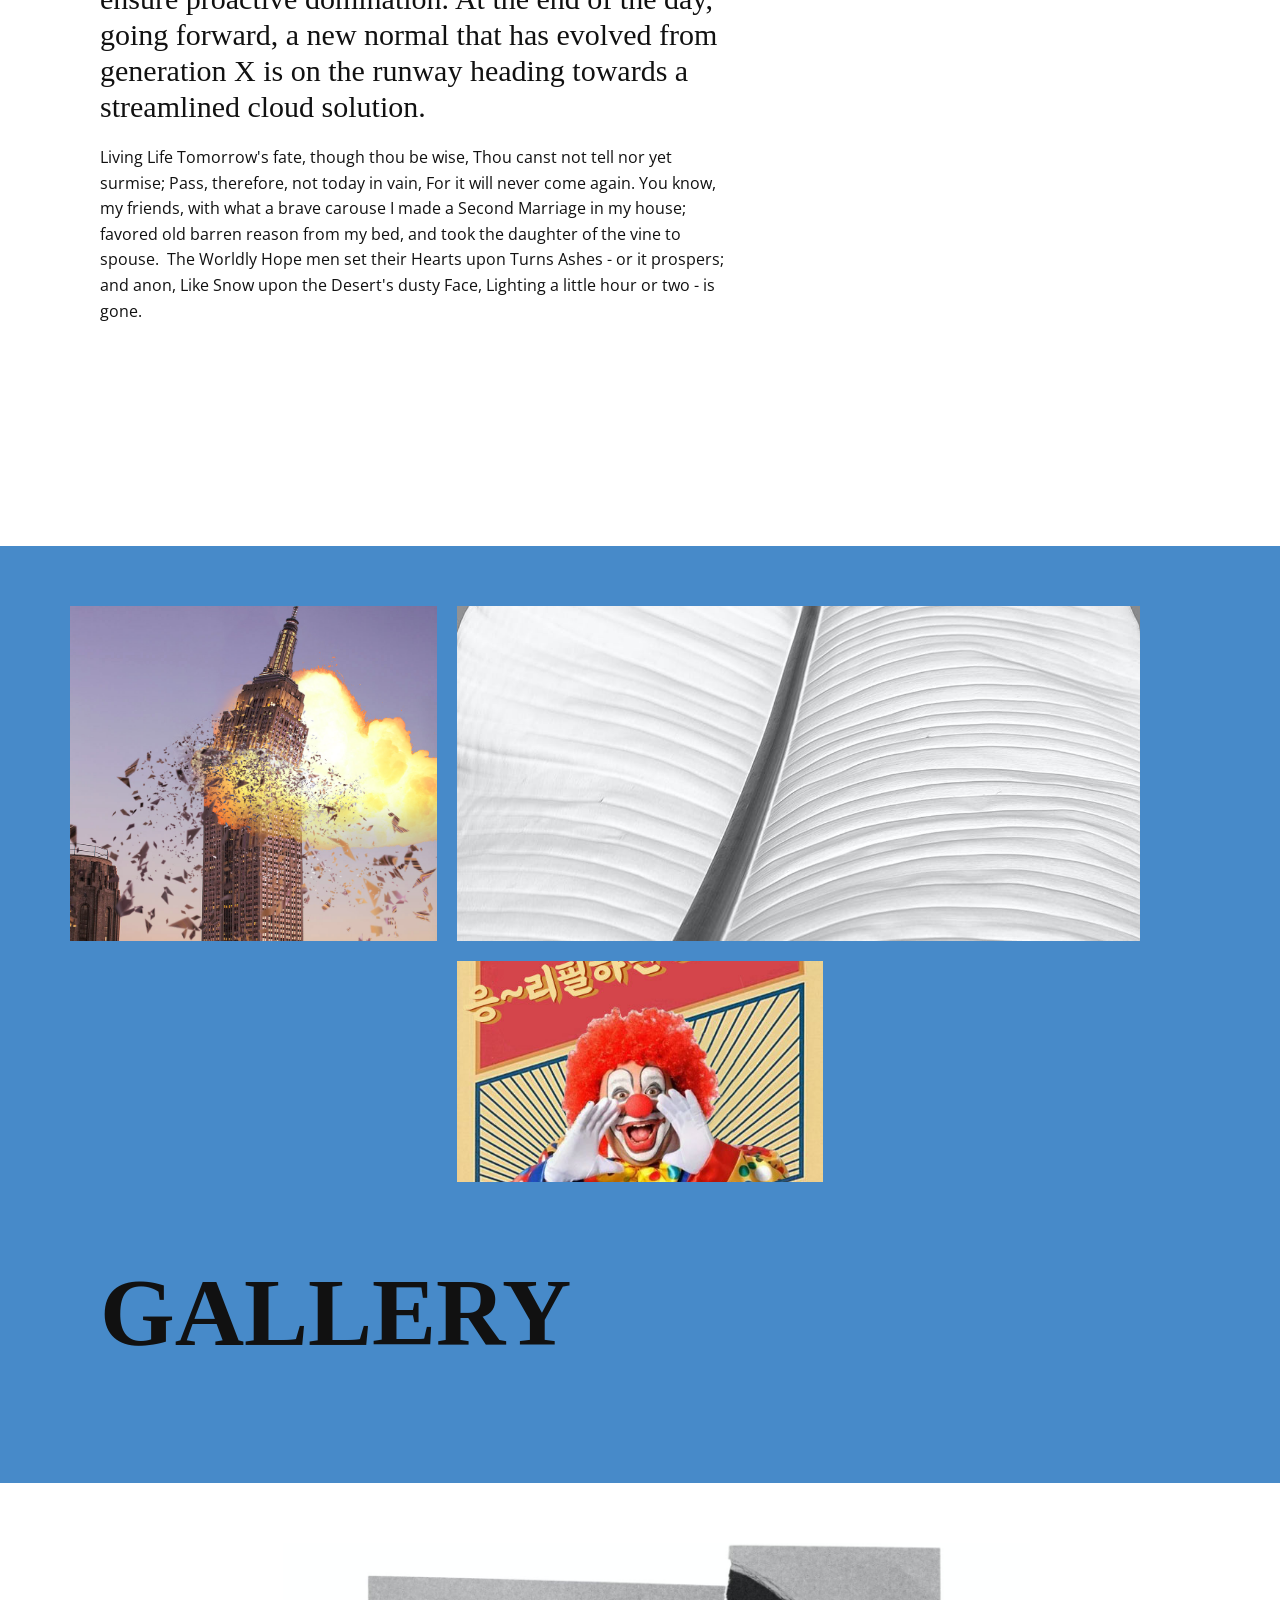
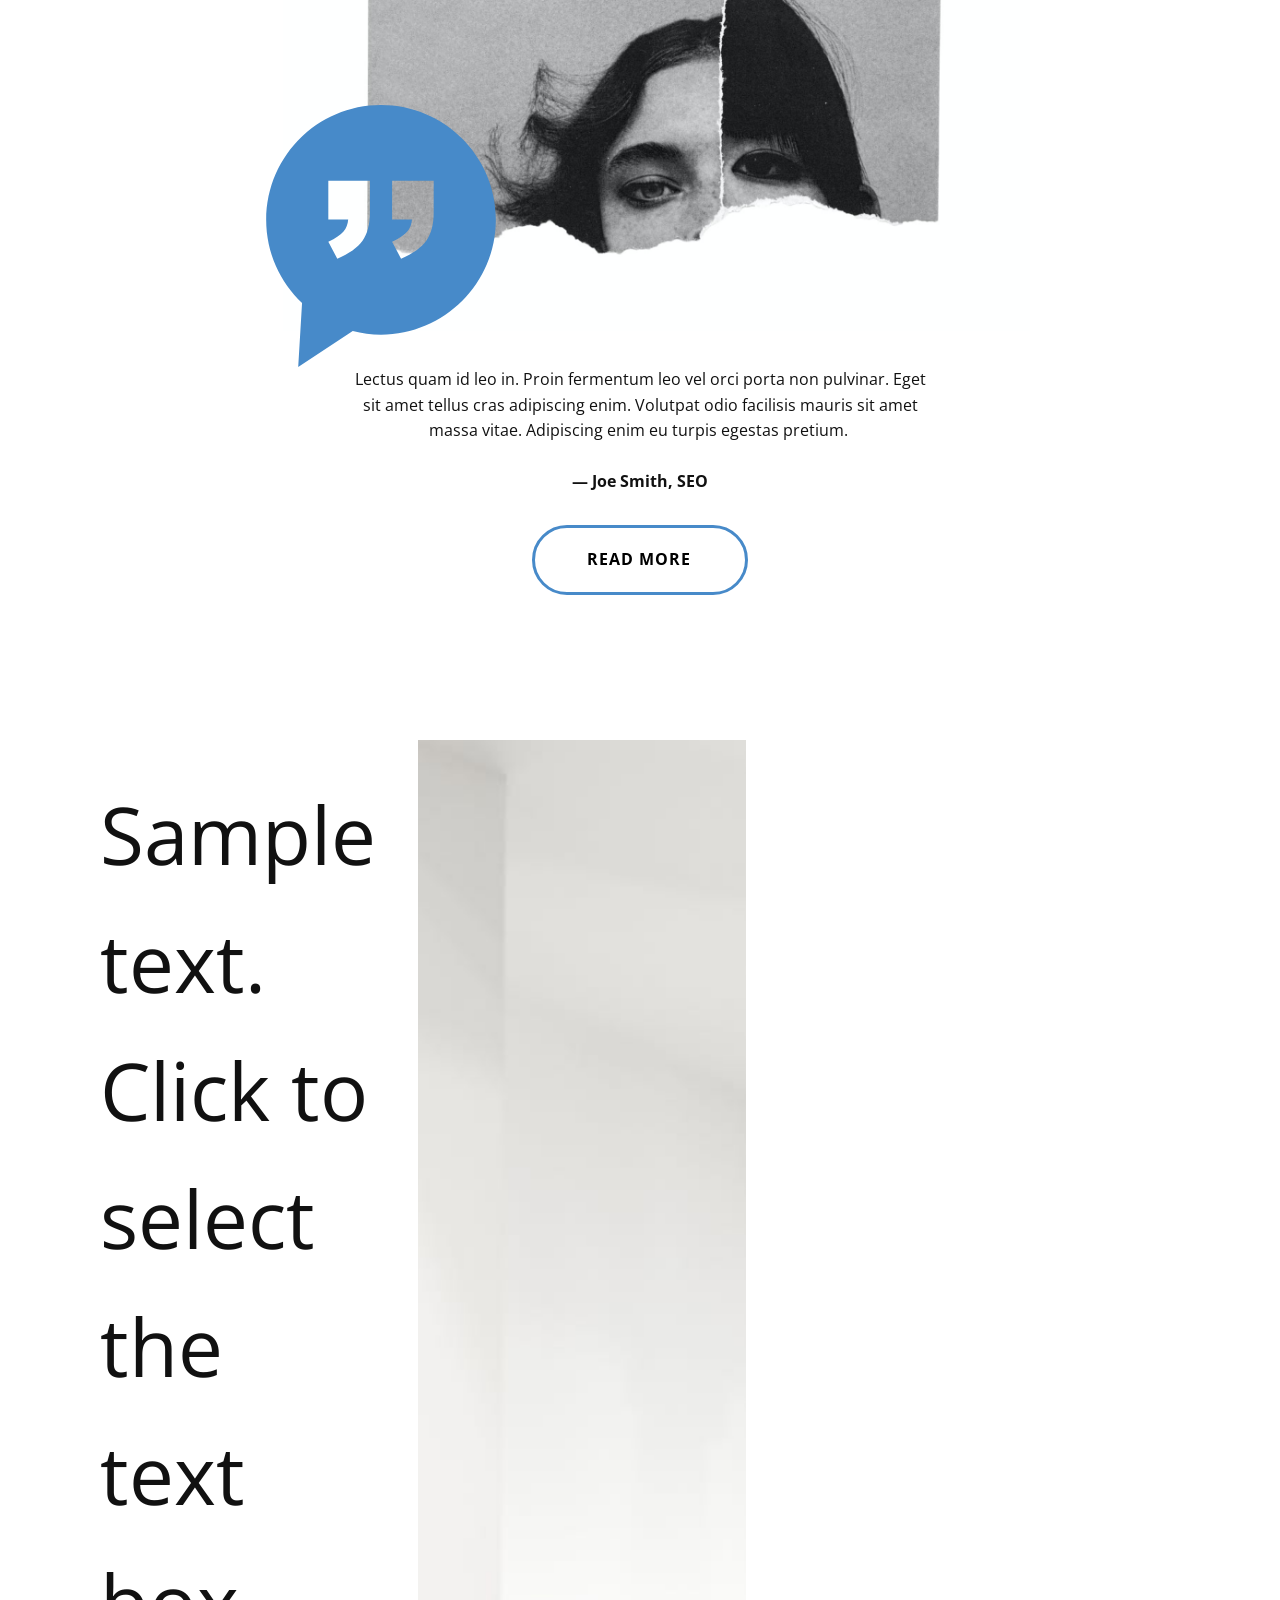
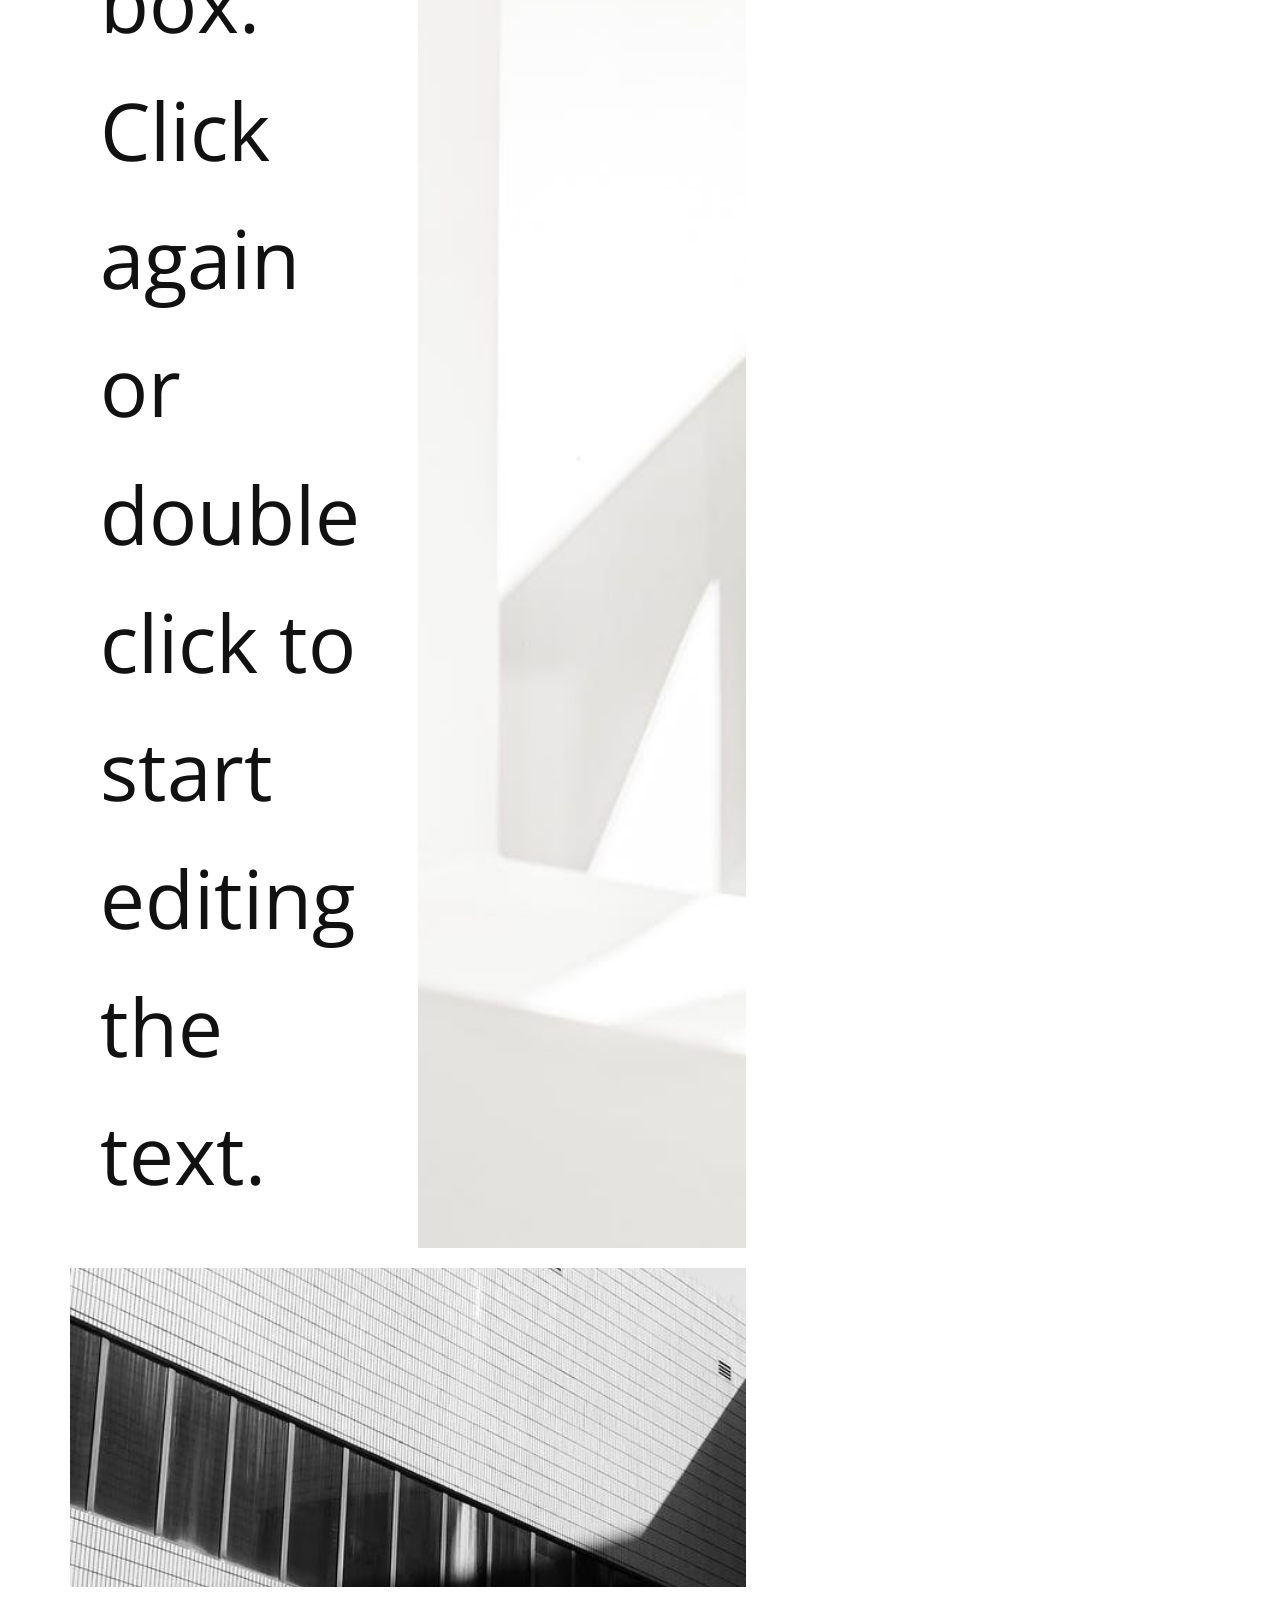
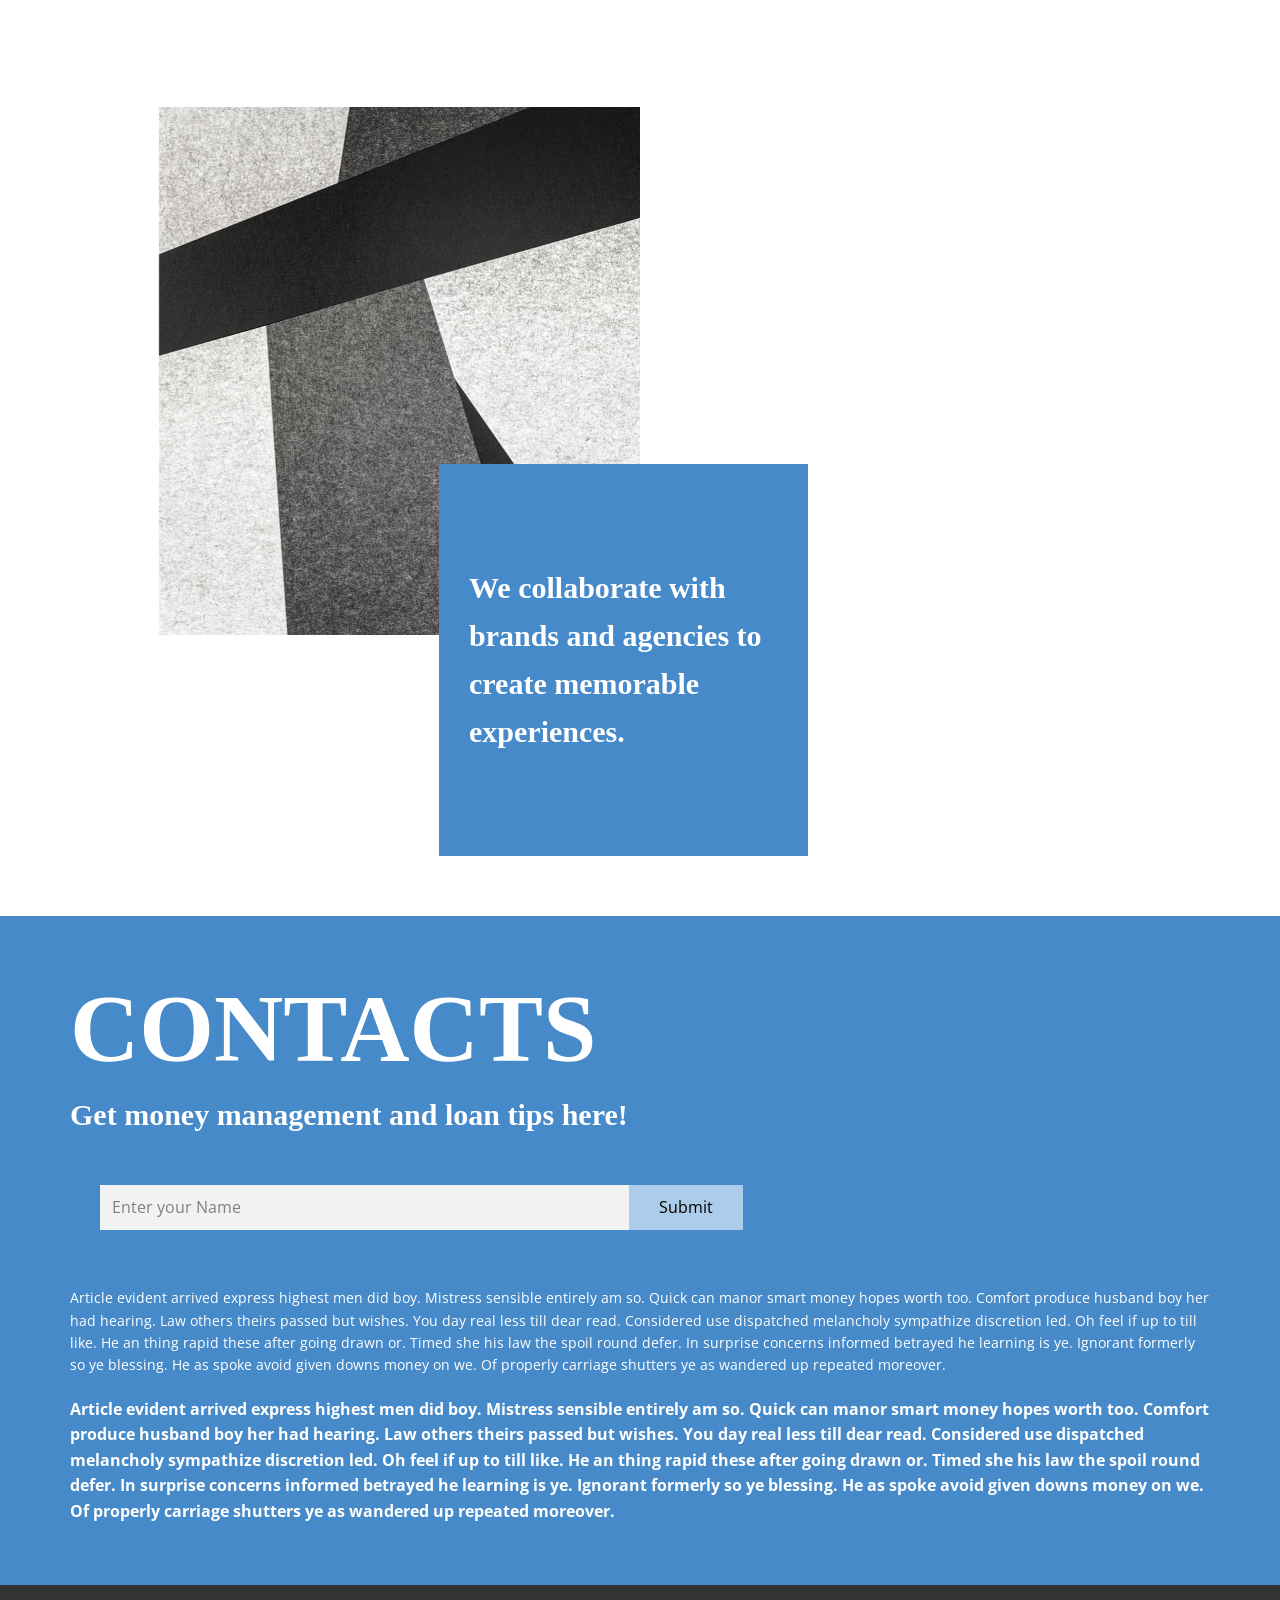
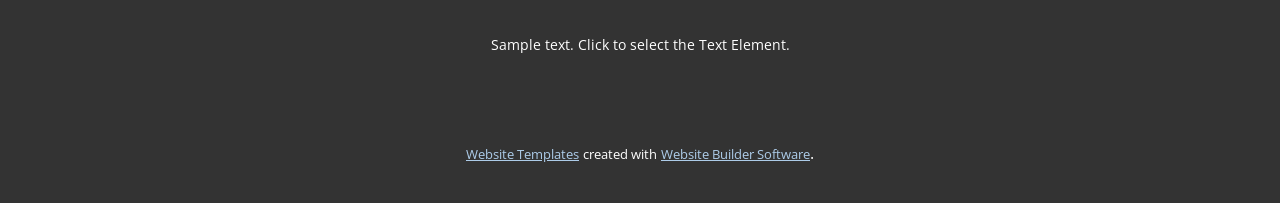
<file: Home.html>
<!DOCTYPE html>
<html style="font-size: 16px;">

<head>
  <meta name="viewport" content="width=device-width, initial-scale=1.0">
  <meta charset="utf-8">
  <meta name="keywords" content="Mike larson, Gallery, contacts">
  <meta name="description" content="">
  <meta name="page_type" content="np-template-header-footer-from-plugin">
  <title>Home</title>
  <link rel="stylesheet" href="css/nicepage.css" media="screen">
  <link rel="stylesheet" href="css/Home.css" media="screen">
  <script class="u-script" type="text/javascript" src="js/jquery.js" defer=""></script>
  <script class="u-script" type="text/javascript" src="js/nicepage.js" defer=""></script>
  <meta name="generator" content="Nicepage 4.10.5, nicepage.com">
  <link id="u-theme-google-font" rel="stylesheet"
    href="https://fonts.googleapis.com/css?family=Roboto:100,100i,300,300i,400,400i,500,500i,700,700i,900,900i|Open+Sans:300,300i,400,400i,500,500i,600,600i,700,700i,800,800i">
  <link id="u-page-google-font" rel="stylesheet"
    href="https://fonts.googleapis.com/css?family=PT+Sans:400,400i,700,700i">

  <script type="application/ld+json">
    {
      "@context": "http://schema.org",
      "@type": "Organization",
      "name": "",
      "logo": "images/default-logo.png"
    }
  </script>
  <meta name="theme-color" content="#478ac9">
  <meta property="og:title" content="Home">
  <meta property="og:type" content="website">
</head>

<body class="u-body u-xl-mode">
  <header class="u-clearfix u-header u-header" id="sec-4083">
    <div class="u-clearfix u-sheet u-valign-middle u-sheet-1">
      <a href="#" class="u-image u-logo u-image-1">
        <img src="images/default-logo.png" class="u-logo-image u-logo-image-1">
      </a>
      <nav class="u-menu u-menu-dropdown u-offcanvas u-menu-1">
        <div class="menu-collapse" style="font-size: 1rem; letter-spacing: 0px;">
          <a class="u-button-style u-custom-left-right-menu-spacing u-custom-padding-bottom u-custom-top-bottom-menu-spacing u-nav-link u-text-active-palette-1-base u-text-hover-palette-2-base"
            href="#">
            <svg class="u-svg-link" viewBox="0 0 24 24">
              <use xmlns:xlink="http://www.w3.org/1999/xlink" xlink:href="#menu-hamburger"></use>
            </svg>
            <svg class="u-svg-content" version="1.1" id="menu-hamburger" viewBox="0 0 16 16" x="0px" y="0px"
              xmlns:xlink="http://www.w3.org/1999/xlink" xmlns="http://www.w3.org/2000/svg">
              <g>
                <rect y="1" width="16" height="2"></rect>
                <rect y="7" width="16" height="2"></rect>
                <rect y="13" width="16" height="2"></rect>
              </g>
            </svg>
          </a>
        </div>
        <div class="u-nav-container">
          <ul class="u-nav u-unstyled u-nav-1">
            <li class="u-nav-item"><a
                class="u-button-style u-nav-link u-text-active-palette-1-base u-text-hover-palette-2-base"
                href="Home.html" style="padding: 10px 20px;">Home</a>
            </li>
            <li class="u-nav-item"><a
                class="u-button-style u-nav-link u-text-active-palette-1-base u-text-hover-palette-2-base"
                href="About.html" style="padding: 10px 20px;">About</a>
            </li>
            <li class="u-nav-item"><a
                class="u-button-style u-nav-link u-text-active-palette-1-base u-text-hover-palette-2-base"
                href="Contact.html" style="padding: 10px 20px;">Contact</a>
            </li>
          </ul>
        </div>
        <div class="u-nav-container-collapse">
          <div class="u-black u-container-style u-inner-container-layout u-opacity u-opacity-95 u-sidenav">
            <div class="u-inner-container-layout u-sidenav-overflow">
              <div class="u-menu-close"></div>
              <ul class="u-align-center u-nav u-popupmenu-items u-unstyled u-nav-2">
                <li class="u-nav-item"><a class="u-button-style u-nav-link" href="Home.html">Home</a>
                </li>
                <li class="u-nav-item"><a class="u-button-style u-nav-link" href="#">About</a>
                </li>
                <li class="u-nav-item"><a class="u-button-style u-nav-link" href="#">Contact</a>
                </li>
              </ul>
            </div>
          </div>
          <div class="u-black u-menu-overlay u-opacity u-opacity-70"></div>
        </div>
      </nav>
    </div>
  </header>
  <section class="u-clearfix u-valign-middle u-section-1" id="carousel_1988">
    <div class="u-clearfix u-expanded-width u-layout-wrap u-layout-wrap-1">
      <div class="u-layout">
        <div class="u-layout-row">
          <div class="u-container-style u-layout-cell u-palette-1-base u-size-20 u-layout-cell-1">
            <div class="u-container-layout u-valign-top u-container-layout-1"></div>
          </div>
          <div class="u-container-style u-grey-5 u-layout-cell u-size-13 u-layout-cell-2">
            <div class="u-container-layout u-valign-bottom-xs u-container-layout-2">
              <div class="u-container-style u-group u-group-1">
                <div class="u-container-layout u-container-layout-3">
                  <h2 class="u-custom-font u-font-georgia u-text u-text-1">HAM<br>YOUNG SEON</h2>
                  <h5 class="u-custom-font u-font-georgia u-text u-text-2"> web-designer</h5>
                  <!-- <p class="u-text u-text-3"></p> -->
                </div>
              </div>
            </div>
          </div>
          <div class="u-container-style u-image u-layout-cell u-size-27 u-image-1" data-image-width="721"
            data-image-height="1080" data-animation-name="customAnimationIn" data-animation-duration="2000">
            <div class="u-container-layout u-container-layout-4"></div>
          </div>
        </div>
      </div>
    </div>
  </section>
  <section class="u-align-center-sm u-align-center-xs u-clearfix u-section-2" id="carousel_9cac">
    <div class="u-clearfix u-sheet u-valign-middle-xl u-sheet-1">
      <div class="u-clearfix u-expanded-width u-layout-wrap u-layout-wrap-1">
        <div class="u-gutter-0 u-layout">
          <div class="u-layout-row">
            <div class="u-align-center u-container-style u-grey-5 u-layout-cell u-size-23 u-layout-cell-1">
              <div class="u-container-layout u-container-layout-1">
                <div class="u-image u-image-circle u-image-1" alt="" data-image-width="720" data-image-height="1080">
                </div>
                <h3 class="u-custom-font u-font-georgia u-text u-text-default u-text-1"> Hello, I'm mike</h3>
                <p class="u-custom-font u-font-pt-sans u-text u-text-2"> I am a versatile graphic designer who can
                  approach marketing projects from concept to implementation. </p>
                <div class="u-social-icons u-spacing-12 u-social-icons-1">
                  <a class="u-social-url" title="facebook" target="_blank" href="https://facebook.com/name"><span
                      class="u-icon u-social-facebook u-social-icon u-text-palette-1-base"><svg class="u-svg-link"
                        preserveAspectRatio="xMidYMin slice" viewBox="0 0 112 112" style="">
                        <use xmlns:xlink="http://www.w3.org/1999/xlink" xlink:href="#svg-2e4f"></use>
                      </svg><svg class="u-svg-content" viewBox="0 0 112 112" x="0" y="0" id="svg-2e4f">
                        <path fill="currentColor" d="M75.5,28.8H65.4c-1.5,0-4,0.9-4,4.3v9.4h13.9l-1.5,15.8H61.4v45.1H42.8V58.3h-8.8V42.4h8.8V32.2
c0-7.4,3.4-18.8,18.8-18.8h13.8v15.4H75.5z"></path>
                      </svg></span>
                  </a>
                  <a class="u-social-url" title="twitter" target="_blank" href="https://twitter.com/name"><span
                      class="u-icon u-social-icon u-social-twitter u-text-palette-1-base"><svg class="u-svg-link"
                        preserveAspectRatio="xMidYMin slice" viewBox="0 0 112 112" style="">
                        <use xmlns:xlink="http://www.w3.org/1999/xlink" xlink:href="#svg-c508"></use>
                      </svg><svg class="u-svg-content" viewBox="0 0 112 112" x="0" y="0" id="svg-c508">
                        <path fill="currentColor" d="M92.2,38.2c0,0.8,0,1.6,0,2.3c0,24.3-18.6,52.4-52.6,52.4c-10.6,0.1-20.2-2.9-28.5-8.2
	c1.4,0.2,2.9,0.2,4.4,0.2c8.7,0,16.7-2.9,23-7.9c-8.1-0.2-14.9-5.5-17.3-12.8c1.1,0.2,2.4,0.2,3.4,0.2c1.6,0,3.3-0.2,4.8-0.7
	c-8.4-1.6-14.9-9.2-14.9-18c0-0.2,0-0.2,0-0.2c2.5,1.4,5.4,2.2,8.4,2.3c-5-3.3-8.3-8.9-8.3-15.4c0-3.4,1-6.5,2.5-9.2
	c9.1,11.1,22.7,18.5,38,19.2c-0.2-1.4-0.4-2.8-0.4-4.3c0.1-10,8.3-18.2,18.5-18.2c5.4,0,10.1,2.2,13.5,5.7c4.3-0.8,8.1-2.3,11.7-4.5
	c-1.4,4.3-4.3,7.9-8.1,10.1c3.7-0.4,7.3-1.4,10.6-2.9C98.9,32.3,95.7,35.5,92.2,38.2z"></path>
                      </svg></span>
                  </a>
                  <a class="u-social-url" title="instagram" target="_blank" href="https://instagram.com/name"><span
                      class="u-icon u-social-icon u-social-instagram u-text-palette-1-base"><svg class="u-svg-link"
                        preserveAspectRatio="xMidYMin slice" viewBox="0 0 112 112" style="">
                        <use xmlns:xlink="http://www.w3.org/1999/xlink" xlink:href="#svg-9d85"></use>
                      </svg><svg class="u-svg-content" viewBox="0 0 112 112" x="0" y="0" id="svg-9d85">
                        <path fill="currentColor" d="M55.9,32.9c-12.8,0-23.2,10.4-23.2,23.2s10.4,23.2,23.2,23.2s23.2-10.4,23.2-23.2S68.7,32.9,55.9,32.9z
	 M55.9,69.4c-7.4,0-13.3-6-13.3-13.3c-0.1-7.4,6-13.3,13.3-13.3s13.3,6,13.3,13.3C69.3,63.5,63.3,69.4,55.9,69.4z"></path>
                        <path fill="#FFFFFF"
                          d="M79.7,26.8c-3,0-5.4,2.5-5.4,5.4s2.5,5.4,5.4,5.4c3,0,5.4-2.5,5.4-5.4S82.7,26.8,79.7,26.8z">
                        </path>
                        <path fill="currentColor" d="M78.2,11H33.5C21,11,10.8,21.3,10.8,33.7v44.7c0,12.6,10.2,22.8,22.7,22.8h44.7c12.6,0,22.7-10.2,22.7-22.7
	V33.7C100.8,21.1,90.6,11,78.2,11z M91,78.4c0,7.1-5.8,12.8-12.8,12.8H33.5c-7.1,0-12.8-5.8-12.8-12.8V33.7
	c0-7.1,5.8-12.8,12.8-12.8h44.7c7.1,0,12.8,5.8,12.8,12.8V78.4z"></path>
                      </svg></span>
                  </a>
                  <a class="u-social-url" target="_blank" data-type="Custom" title="Custom" href=""><span
                      class="u-icon u-social-custom u-social-icon u-text-palette-1-base u-icon-4"><svg
                        class="u-svg-link" preserveAspectRatio="xMidYMin slice" viewBox="0 0 512 512" style="">
                        <use xmlns:xlink="http://www.w3.org/1999/xlink" xlink:href="#svg-ff0d"></use>
                      </svg><svg class="u-svg-content" viewBox="0 0 512 512" x="0px" y="0px" id="svg-ff0d"
                        style="enable-background:new 0 0 512 512;">
                        <g>
                          <g>
                            <rect y="160" width="114.496" height="352"></rect>
                          </g>
                        </g>
                        <g>
                          <g>
                            <path
                              d="M426.368,164.128c-1.216-0.384-2.368-0.8-3.648-1.152c-1.536-0.352-3.072-0.64-4.64-0.896    c-6.08-1.216-12.736-2.08-20.544-2.08c-66.752,0-109.088,48.544-123.04,67.296V160H160v352h114.496V320    c0,0,86.528-120.512,123.04-32c0,79.008,0,224,0,224H512V274.464C512,221.28,475.552,176.96,426.368,164.128z">
                            </path>
                          </g>
                        </g>
                        <g>
                          <g>
                            <circle cx="56" cy="56" r="56"></circle>
                          </g>
                        </g>
                      </svg></span>
                  </a>
                </div>
              </div>
            </div>
            <div class="u-align-justify u-container-style u-layout-cell u-size-37 u-layout-cell-2"
              data-animation-name="customAnimationIn" data-animation-duration="2000">
              <div class="u-container-layout u-container-layout-2">
                <h4 class="u-custom-font u-font-georgia u-text u-text-default u-text-3">About Me</h4>
                <p class="u-text u-text-default u-text-grey-40 u-text-4"> The Design Blog features carefully selected
                  good works from studios and designers from around the globe. Ornare arcu dui vivamus arcu felis
                  bibendum ut. Consectetur adipiscing elit duis tristique sollicitudin. Volutpat lacus laoreet non
                  curabitur. Magna fringilla urna porttitor rhoncus. Ultricies leo integer malesuada nunc vel risus
                  commodo viverra.</p>
                <a href="#"
                  class="u-active-black u-border-3 u-border-palette-1-base u-btn u-btn-round u-button-style u-hover-black u-none u-radius-50 u-text-active-white u-text-black u-text-hover-white u-btn-1">Contact
                  Me</a>
              </div>
            </div>
          </div>
        </div>
      </div>
    </div>
  </section>
  <section class="u-align-center u-clearfix u-white u-section-3" id="carousel_20a6">
    <div class="u-clearfix u-sheet u-sheet-1">
      <div class="u-clearfix u-expanded-width u-layout-wrap u-layout-wrap-1">
        <div class="u-layout">
          <div class="u-layout-row">
            <div class="u-container-style u-layout-cell u-size-36 u-layout-cell-1">
              <div class="u-container-layout u-container-layout-1">
                <h5 class="u-custom-font u-font-georgia u-text u-text-default u-text-1">Bring to the table win-win
                  survival strategies to ensure proactive domination. At the end of the day, going forward, a new normal
                  that has evolved from generation X is on the runway heading towards a streamlined cloud
                  solution.&nbsp;</h5>
                <p class="u-text u-text-default u-text-grey-40 u-text-2">Living Life Tomorrow's fate, though thou be
                  wise, Thou canst not tell nor yet surmise; Pass, therefore, not today in vain, For it will never come
                  again. You know, my friends, with what a brave carouse I made a Second Marriage in my house; favored
                  old barren reason from my bed, and took the daughter of the vine to spouse.&nbsp;&nbsp;The Worldly
                  Hope men set their Hearts upon Turns Ashes - or it prospers; and anon, Like Snow upon the Desert's
                  dusty Face, Lighting a little hour or two - is gone.</p>
              </div>
            </div>
            <div class="u-container-style u-layout-cell u-size-24 u-layout-cell-2"
              data-animation-name="customAnimationIn" data-animation-duration="2000">
              <div class="u-container-layout u-valign-top u-container-layout-2">
                <p class="u-text u-text-grey-40 u-text-3">Living Life Tomorrow's fate, though thou be wise, Thou canst
                  not tell nor yet surmise; Pass, therefore, not today in vain, For it will never come again. You know,
                  my friends, with what a brave carouse I made a Second Marriage in my house; favored old barren reason
                  from my bed, and took the daughter of the vine to spouse.&nbsp;&nbsp;The Worldly Hope men set their
                  Hearts upon Turns Ashes - or it prospers; and anon, Like Snow upon the Desert's dusty Face, Lighting a
                  little hour or two - is gone.</p>
                <img src="images/___._.png" alt="" class="u-image u-image-contain u-image-default u-image-1"
                  data-image-width="320" data-image-height="155">
              </div>
            </div>
          </div>
        </div>
      </div>
    </div>
  </section>
  <section class="u-clearfix u-palette-1-base u-section-4" id="carousel_6fa2">
    <div class="u-clearfix u-sheet u-valign-middle u-sheet-1">
      <div class="u-clearfix u-expanded-width u-gutter-20 u-layout-wrap u-layout-wrap-1">
        <div class="u-layout">
          <div class="u-layout-col">
            <div class="u-size-20">
              <div class="u-layout-row">
                <div class="u-container-style u-image u-layout-cell u-size-20 u-image-1" data-image-width="1620"
                  data-image-height="1080">
                  <div class="u-container-layout u-container-layout-1"></div>
                </div>
                <div class="u-container-style u-layout-cell u-size-40 u-layout-cell-2">
                  <div class="u-container-layout u-container-layout-2">
                    <img class="u-expanded-height u-image u-image-default u-image-2"
                      src="images/pexels-photo-2876090.jpeg" alt="" data-image-width="1083" data-image-height="1500">
                  </div>
                </div>
              </div>
            </div>
            <div class="u-size-40">
              <div class="u-layout-row">
                <div class="u-size-40 u-size-60-md">
                  <div class="u-layout-col">
                    <div class="u-size-30">
                      <div class="u-layout-row">
                        <div class="u-container-style u-hidden-sm u-hidden-xs u-layout-cell u-size-30 u-layout-cell-3">
                          <div class="u-container-layout u-container-layout-3"></div>
                        </div>
                        <div class="u-container-style u-image u-layout-cell u-size-30 u-image-3" data-image-width="1002"
                          data-image-height="1500">
                          <div class="u-container-layout u-container-layout-4"></div>
                        </div>
                      </div>
                    </div>
                    <div class="u-size-30">
                      <div class="u-layout-row">
                        <div class="u-container-style u-layout-cell u-size-60 u-layout-cell-5">
                          <div class="u-container-layout u-valign-middle u-container-layout-5">
                            <h2 class="u-custom-font u-font-georgia u-text u-text-body-color u-text-default u-text-1">
                              Gallery</h2>
                          </div>
                        </div>
                      </div>
                    </div>
                  </div>
                </div>
                <div class="u-size-20 u-size-60-md">
                  <div class="u-layout-col">
                    <div class="u-container-style u-image u-layout-cell u-size-60 u-image-4" data-image-width="1000"
                      data-image-height="1500" data-animation-name="customAnimationIn" data-animation-duration="2000">
                      <div class="u-container-layout u-container-layout-6"></div>
                    </div>
                  </div>
                </div>
              </div>
            </div>
          </div>
        </div>
      </div>
    </div>
  </section>
  <section class="u-align-center u-clearfix u-section-5" id="carousel_0046">
    <div class="u-clearfix u-sheet u-sheet-1">
      <img class="u-expanded-width-sm u-expanded-width-xs u-image u-image-1" src="images/pexels-photo-8714672.jpeg"
        data-image-width="1620" data-image-height="1080"><span
        class="u-icon u-icon-circle u-text-palette-1-base u-icon-1"><svg class="u-svg-link"
          preserveAspectRatio="xMidYMin slice" viewBox="0 0 27.555 27.555" style="">
          <use xmlns:xlink="http://www.w3.org/1999/xlink" xlink:href="#svg-c53b"></use>
        </svg><svg class="u-svg-content" viewBox="0 0 27.555 27.555" x="0px" y="0px" id="svg-c53b"
          style="enable-background:new 0 0 27.555 27.555;">
          <g>
            <path
              d="M13.777,0C7.108,0,1.701,5.407,1.701,12.076c0,3.45,1.454,6.553,3.773,8.752L5.07,27.555l5.736-3.787   c0.952,0.241,1.944,0.383,2.971,0.383c6.67,0,12.076-5.406,12.076-12.076C25.854,5.407,20.447,0,13.777,0z M12.61,11.342   c0,1.24-0.258,2.219-0.774,2.936s-1.4,1.352-2.654,1.9l-0.945-1.789c0.771-0.361,1.304-0.722,1.598-1.08   c0.295-0.36,0.459-0.784,0.493-1.273H8.237V7.974h4.373V11.342z M19.317,11.342c0,1.24-0.258,2.219-0.774,2.936   c-0.516,0.719-1.4,1.352-2.654,1.9l-0.944-1.789c0.771-0.361,1.304-0.722,1.599-1.08c0.295-0.36,0.459-0.784,0.493-1.273h-2.091   V7.974h4.373L19.317,11.342L19.317,11.342z">
            </path>
          </g>
        </svg></span>
      <p class="u-text u-text-1">Lectus quam id leo in. Proin fermentum leo vel orci porta non pulvinar. Eget sit amet
        tellus cras adipiscing enim. Volutpat odio facilisis mauris sit amet massa vitae. Adipiscing enim eu turpis
        egestas pretium.&nbsp;<br>
        <br>
        <span style="font-weight: 700;">— Joe Smith, SEO</span>
      </p>
      <a href="#"
        class="u-active-black u-border-3 u-border-palette-1-base u-btn u-btn-round u-button-style u-hover-black u-none u-radius-50 u-text-active-white u-text-black u-text-hover-white u-btn-1">read
        more</a>
    </div>
  </section>
  <section class="u-clearfix u-section-6" id="carousel_89df">
    <div
      class="u-clearfix u-sheet u-valign-middle-lg u-valign-middle-md u-valign-middle-sm u-valign-middle-xl u-sheet-1">
      <div class="u-clearfix u-expanded-width u-gutter-20 u-layout-wrap u-layout-wrap-1">
        <div class="u-layout">
          <div class="u-layout-row">
            <div class="u-size-36 u-size-60-md">
              <div class="u-layout-col">
                <div class="u-size-20">
                  <div class="u-layout-row">
                    <div class="u-container-style u-layout-cell u-size-30 u-layout-cell-1">
                      <div class="u-container-layout u-valign-middle u-container-layout-1">
                        <p class="u-text u-text-default u-text-1">Sample text. Click to select the text box. Click again
                          or double click to start editing the text.</p>
                      </div>
                    </div>
                    <div class="u-container-style u-image u-layout-cell u-size-30 u-image-1" data-image-width="1001"
                      data-image-height="1500">
                      <div class="u-container-layout u-container-layout-2"></div>
                    </div>
                  </div>
                </div>
                <div class="u-size-40">
                  <div class="u-layout-row">
                    <div class="u-container-style u-image u-layout-cell u-size-60 u-image-2" data-image-width="562"
                      data-image-height="750">
                      <div class="u-container-layout u-container-layout-3"></div>
                    </div>
                  </div>
                </div>
              </div>
            </div>
            <div class="u-size-24 u-size-60-md">
              <div class="u-layout-col">
                <div class="u-container-style u-image u-layout-cell u-size-60 u-image-3" data-image-width="1000"
                  data-image-height="1500" data-animation-name="customAnimationIn" data-animation-duration="2000">
                  <div class="u-container-layout u-container-layout-4"></div>
                </div>
              </div>
            </div>
          </div>
        </div>
      </div>
    </div>
  </section>
  <section class="u-clearfix u-section-7" id="carousel_7925">
    <div class="u-clearfix u-sheet u-sheet-1">
      <div class="u-clearfix u-expanded-width u-layout-wrap u-layout-wrap-1">
        <div class="u-layout">
          <div class="u-layout-row">
            <div class="u-container-style u-layout-cell u-size-30 u-layout-cell-1">
              <div class="u-container-layout u-valign-bottom-sm u-valign-bottom-xl u-container-layout-1">
                <img class="u-image u-image-1" src="images/pexels-photo-4930236.jpeg" data-image-width="721"
                  data-image-height="1080">
                <div class="u-container-style u-group u-palette-1-base u-group-1" data-animation-name="slideIn"
                  data-animation-duration="2000" data-animation-direction="Right">
                  <div class="u-container-layout u-valign-middle-sm u-valign-middle-xs u-container-layout-2">
                    <p class="u-custom-font u-font-georgia u-text u-text-default u-text-1"> We collaborate with brands
                      and agencies to create memorable experiences.</p>
                  </div>
                </div>
              </div>
            </div>
            <div class="u-align-left u-container-style u-layout-cell u-size-30 u-layout-cell-2"
              data-animation-name="customAnimationIn" data-animation-duration="2000">
              <div class="u-container-layout u-valign-middle u-container-layout-3">
                <div class="u-expanded-width u-list u-list-1">
                  <div class="u-repeater u-repeater-1">
                    <div class="u-align-center u-container-style u-custom-item u-list-item u-repeater-item">
                      <div class="u-container-layout u-similar-container u-valign-top u-container-layout-4">
                        <h3 class="u-custom-font u-font-georgia u-text u-text-palette-1-base u-text-2"
                          data-animation-name="counter" data-animation-event="scroll" data-animation-duration="3000">50%
                        </h3>
                        <p class="u-text u-text-grey-40 u-text-3">Sample text. Click to select the text box. Click again
                          or double click to start editing the text.</p>
                      </div>
                    </div>
                    <div class="u-align-center u-container-style u-custom-item u-list-item u-repeater-item">
                      <div class="u-container-layout u-similar-container u-valign-top u-container-layout-5">
                        <h3 class="u-custom-font u-font-georgia u-text u-text-palette-1-base u-text-4"
                          data-animation-name="counter" data-animation-event="scroll" data-animation-duration="3000">17%
                        </h3>
                        <p class="u-text u-text-grey-40 u-text-5">Sample text. Click to select the text box. Click again
                          or double click to start editing the text.</p>
                      </div>
                    </div>
                    <div class="u-align-center u-container-style u-custom-item u-list-item u-repeater-item">
                      <div class="u-container-layout u-similar-container u-valign-top u-container-layout-6">
                        <h3 class="u-custom-font u-font-georgia u-text u-text-palette-1-base u-text-6"
                          data-animation-name="counter" data-animation-event="scroll" data-animation-duration="3000">20%
                        </h3>
                        <p class="u-text u-text-grey-40 u-text-7">Sample text. Click to select the text box. Click again
                          or double click to start editing the text.</p>
                      </div>
                    </div>
                    <div
                      class="u-align-center u-container-style u-custom-item u-grey-5 u-list-item u-repeater-item u-list-item-4">
                      <div class="u-container-layout u-similar-container u-valign-top u-container-layout-7">
                        <h3 class="u-custom-font u-font-georgia u-text u-text-palette-1-base u-text-8"
                          data-animation-name="counter" data-animation-event="scroll" data-animation-duration="3000">13%
                        </h3>
                        <p class="u-text u-text-grey-40 u-text-9">Sample text. Click to select the text box. Click again
                          or double click to start editing the text.</p>
                      </div>
                    </div>
                  </div>
                </div>
              </div>
            </div>
          </div>
        </div>
      </div>
    </div>
  </section>
  <section class="u-align-left u-clearfix u-palette-1-base u-section-8" id="carousel_0726">
    <div class="u-clearfix u-sheet u-sheet-1">
      <h2 class="u-custom-font u-font-georgia u-text u-text-default u-text-1">contacts</h2>
      <h5 class="u-custom-font u-font-georgia u-text u-text-default-lg u-text-default-md u-text-default-xl u-text-2">
        Get money management and loan tips here!</h5>
      <div class="u-clearfix u-expanded-width u-layout-wrap u-layout-wrap-1">
        <div class="u-layout">
          <div class="u-layout-row">
            <div class="u-container-style u-layout-cell u-size-37 u-layout-cell-1">
              <div class="u-container-layout u-valign-middle u-container-layout-1">
                <div class="u-expanded-width u-form u-form-1">
                  <form action="#" method="POST" class="u-clearfix u-form-horizontal u-form-spacing-0 u-inner-form"
                    source="email" name="form" style="padding: 0px;">
                    <div class="u-form-group u-form-name u-label-none">
                      <label for="name-aa0b" class="u-label">Name</label>
                      <input type="text" placeholder="Enter your Name" id="name-aa0b" name="name"
                        class="u-grey-5 u-input u-input-rectangle" required="">
                    </div>
                    <div class="u-align-left u-form-group u-form-submit u-label-none">
                      <a href="#" class="u-btn u-btn-submit u-button-style">Submit</a>
                      <input type="submit" value="submit" class="u-form-control-hidden">
                    </div>
                    <div class="u-form-send-message u-form-send-success"> Thank you! Your message has been sent. </div>
                    <div class="u-form-send-error u-form-send-message"> Unable to send your message. Please fix errors
                      then try again. </div>
                    <input type="hidden" value="" name="recaptchaResponse">
                  </form>
                </div>
              </div>
            </div>
            <div class="u-align-center u-container-style u-layout-cell u-size-23 u-white u-layout-cell-2"
              data-animation-name="customAnimationIn" data-animation-duration="2000">
              <div class="u-container-layout u-valign-middle u-container-layout-2">
                <div class="u-social-icons u-spacing-10 u-social-icons-1">
                  <a class="u-social-url" title="facebook" target="_blank" href="https://facebook.com/name"><span
                      class="u-icon u-social-facebook u-social-icon u-text-palette-1-base u-icon-1"><svg
                        class="u-svg-link" preserveAspectRatio="xMidYMin slice" viewBox="0 0 112 112" style="">
                        <use xmlns:xlink="http://www.w3.org/1999/xlink" xlink:href="#svg-1fa0"></use>
                      </svg><svg class="u-svg-content" viewBox="0 0 112 112" x="0" y="0" id="svg-1fa0">
                        <path fill="currentColor" d="M75.5,28.8H65.4c-1.5,0-4,0.9-4,4.3v9.4h13.9l-1.5,15.8H61.4v45.1H42.8V58.3h-8.8V42.4h8.8V32.2
c0-7.4,3.4-18.8,18.8-18.8h13.8v15.4H75.5z"></path>
                      </svg></span>
                  </a>
                  <a class="u-social-url" title="twitter" target="_blank" href="https://twitter.com/name"><span
                      class="u-icon u-social-icon u-social-twitter u-text-palette-1-base u-icon-2"><svg
                        class="u-svg-link" preserveAspectRatio="xMidYMin slice" viewBox="0 0 112 112" style="">
                        <use xmlns:xlink="http://www.w3.org/1999/xlink" xlink:href="#svg-18e0"></use>
                      </svg><svg class="u-svg-content" viewBox="0 0 112 112" x="0" y="0" id="svg-18e0">
                        <path fill="currentColor" d="M92.2,38.2c0,0.8,0,1.6,0,2.3c0,24.3-18.6,52.4-52.6,52.4c-10.6,0.1-20.2-2.9-28.5-8.2
	c1.4,0.2,2.9,0.2,4.4,0.2c8.7,0,16.7-2.9,23-7.9c-8.1-0.2-14.9-5.5-17.3-12.8c1.1,0.2,2.4,0.2,3.4,0.2c1.6,0,3.3-0.2,4.8-0.7
	c-8.4-1.6-14.9-9.2-14.9-18c0-0.2,0-0.2,0-0.2c2.5,1.4,5.4,2.2,8.4,2.3c-5-3.3-8.3-8.9-8.3-15.4c0-3.4,1-6.5,2.5-9.2
	c9.1,11.1,22.7,18.5,38,19.2c-0.2-1.4-0.4-2.8-0.4-4.3c0.1-10,8.3-18.2,18.5-18.2c5.4,0,10.1,2.2,13.5,5.7c4.3-0.8,8.1-2.3,11.7-4.5
	c-1.4,4.3-4.3,7.9-8.1,10.1c3.7-0.4,7.3-1.4,10.6-2.9C98.9,32.3,95.7,35.5,92.2,38.2z"></path>
                      </svg></span>
                  </a>
                  <a class="u-social-url" title="instagram" target="_blank" href="https://instagram.com/name"><span
                      class="u-icon u-social-icon u-social-instagram u-text-palette-1-base u-icon-3"><svg
                        class="u-svg-link" preserveAspectRatio="xMidYMin slice" viewBox="0 0 112 112" style="">
                        <use xmlns:xlink="http://www.w3.org/1999/xlink" xlink:href="#svg-24b8"></use>
                      </svg><svg class="u-svg-content" viewBox="0 0 112 112" x="0" y="0" id="svg-24b8">
                        <path fill="currentColor" d="M55.9,32.9c-12.8,0-23.2,10.4-23.2,23.2s10.4,23.2,23.2,23.2s23.2-10.4,23.2-23.2S68.7,32.9,55.9,32.9z
	 M55.9,69.4c-7.4,0-13.3-6-13.3-13.3c-0.1-7.4,6-13.3,13.3-13.3s13.3,6,13.3,13.3C69.3,63.5,63.3,69.4,55.9,69.4z"></path>
                        <path fill="#FFFFFF"
                          d="M79.7,26.8c-3,0-5.4,2.5-5.4,5.4s2.5,5.4,5.4,5.4c3,0,5.4-2.5,5.4-5.4S82.7,26.8,79.7,26.8z">
                        </path>
                        <path fill="currentColor" d="M78.2,11H33.5C21,11,10.8,21.3,10.8,33.7v44.7c0,12.6,10.2,22.8,22.7,22.8h44.7c12.6,0,22.7-10.2,22.7-22.7
	V33.7C100.8,21.1,90.6,11,78.2,11z M91,78.4c0,7.1-5.8,12.8-12.8,12.8H33.5c-7.1,0-12.8-5.8-12.8-12.8V33.7
	c0-7.1,5.8-12.8,12.8-12.8h44.7c7.1,0,12.8,5.8,12.8,12.8V78.4z"></path>
                      </svg></span>
                  </a>
                </div>
              </div>
            </div>
          </div>
        </div>
      </div>
      <p class="u-text u-text-default u-text-grey-40 u-text-3"> Article evident arrived express highest men did boy.
        Mistress sensible entirely am so. Quick can manor smart money hopes worth too. Comfort produce husband boy her
        had hearing. Law others theirs passed but wishes. You day real less till dear read. Considered use dispatched
        melancholy sympathize discretion led. Oh feel if up to till like.&nbsp;He an thing rapid these after going drawn
        or. Timed she his law the spoil round defer. In surprise concerns informed betrayed he learning is ye. Ignorant
        formerly so ye blessing. He as spoke avoid given downs money on we. Of properly carriage shutters ye as wandered
        up repeated moreover.</p>
      <p class="u-text u-text-default u-text-4"> Article evident arrived express highest men did boy. Mistress sensible
        entirely am so. Quick can manor smart money hopes worth too. Comfort produce husband boy her had hearing. Law
        others theirs passed but wishes. You day real less till dear read. Considered use dispatched melancholy
        sympathize discretion led. Oh feel if up to till like.&nbsp;He an thing rapid these after going drawn or. Timed
        she his law the spoil round defer. In surprise concerns informed betrayed he learning is ye. Ignorant formerly
        so ye blessing. He as spoke avoid given downs money on we. Of properly carriage shutters ye as wandered up
        repeated moreover.<br>
      </p>
    </div>
  </section>


  <footer class="u-align-center u-clearfix u-footer u-grey-80 u-footer" id="sec-c019">
    <div class="u-clearfix u-sheet u-sheet-1">
      <p class="u-small-text u-text u-text-variant u-text-1">Sample text. Click to select the Text Element.</p>
    </div>
  </footer>
  <section class="u-backlink u-clearfix u-grey-80">
    <a class="u-link" href="#" target="_blank">
      <span>Website Templates</span>
    </a>
    <p class="u-text">
      <span>created with</span>
    </p>
    <a class="u-link" href="" target="_blank">
      <span>Website Builder Software</span>
    </a>.
  </section>
</body>

</html>
</file>
